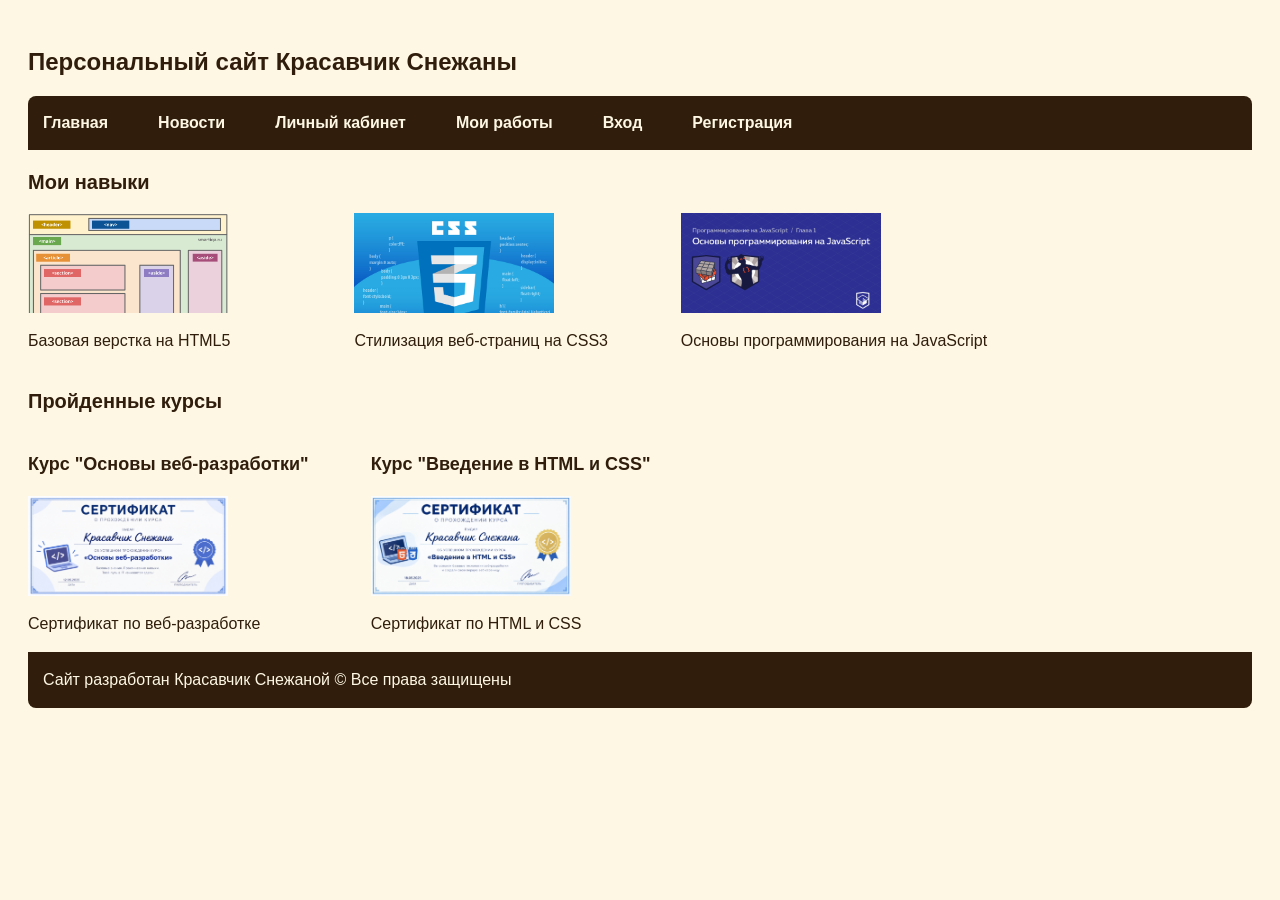
<file: index.html>
<!DOCTYPE html>
<html>
<head>
    <meta charset="UTF-8">
    <title>Красавчик: главная</title>
    <link rel="stylesheet" href="style/style.css">
</head>
<body>
    <header>
        <h1>Персональный сайт Красавчик Снежаны</h1>
            <nav>
                <ul>
                    <li><a href="index.html">Главная</a></li>
                    <li><a href="pages/news.html">Новости</a></li>
                    <li><a href="pages/personal.html">Личный кабинет</a></li>
                    <li><a href="pages/works/work.html">Мои работы</a></li>
                    <li><a href="pages/login.html">Вход</a></li>
                    <li><a href="pages/register.html">Регистрация</a></li>
                </ul>
            </nav>
    </header>
    <main>
        <section>
            <h2>Мои навыки</h2>
            <div class="skills">
                <article>
                    <div class="prew skill1"></div>
                    <p>Базовая верстка на HTML5</p>
                </article>
                <article>
                    <div class="prew skill2"></div>
                    <p>Стилизация веб-страниц на CSS3</p>
                </article>
                <article>
                    <div class="prew skill3"></div>
                    <p>Основы программирования на JavaScript</p>
                </article>
            </div>
        </section>
        <section>
            <h2>Пройденные курсы</h2>
            <div class="courses">
                <article>
                    <h3>Курс "Основы веб-разработки"</h3>
                    <div class="prew course1"></div>
                    <p>Сертификат по веб-разработке</p>
                </article>
                <article>
                    <h3>Курс "Введение в HTML и CSS"</h3>
                    <div class="prew course2"></div>
                    <p>Сертификат по HTML и CSS</p>
                </article>
            </div>
        </section>
    </main>
    <footer>
        <p>Сайт разработан Красавчик Снежаной © Все права защищены</p>
    </footer>
</body>
</html>
</file>
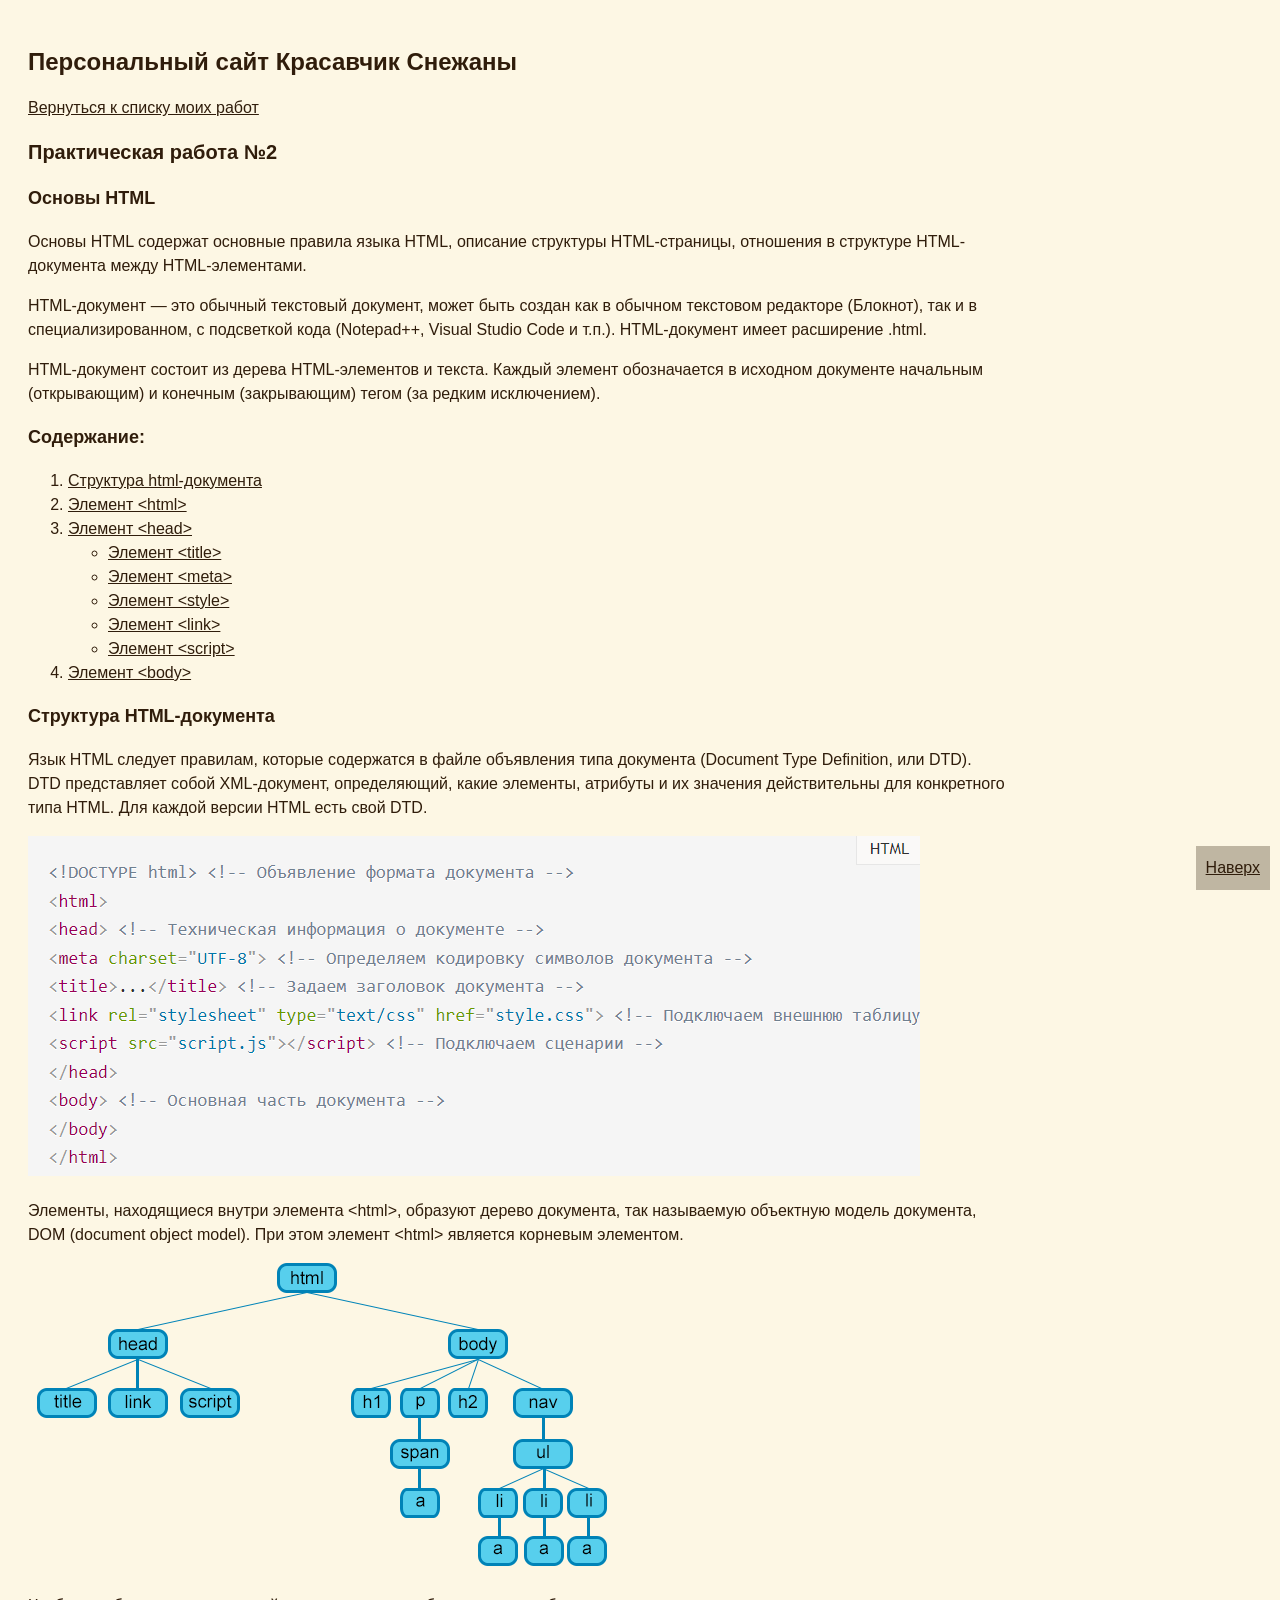
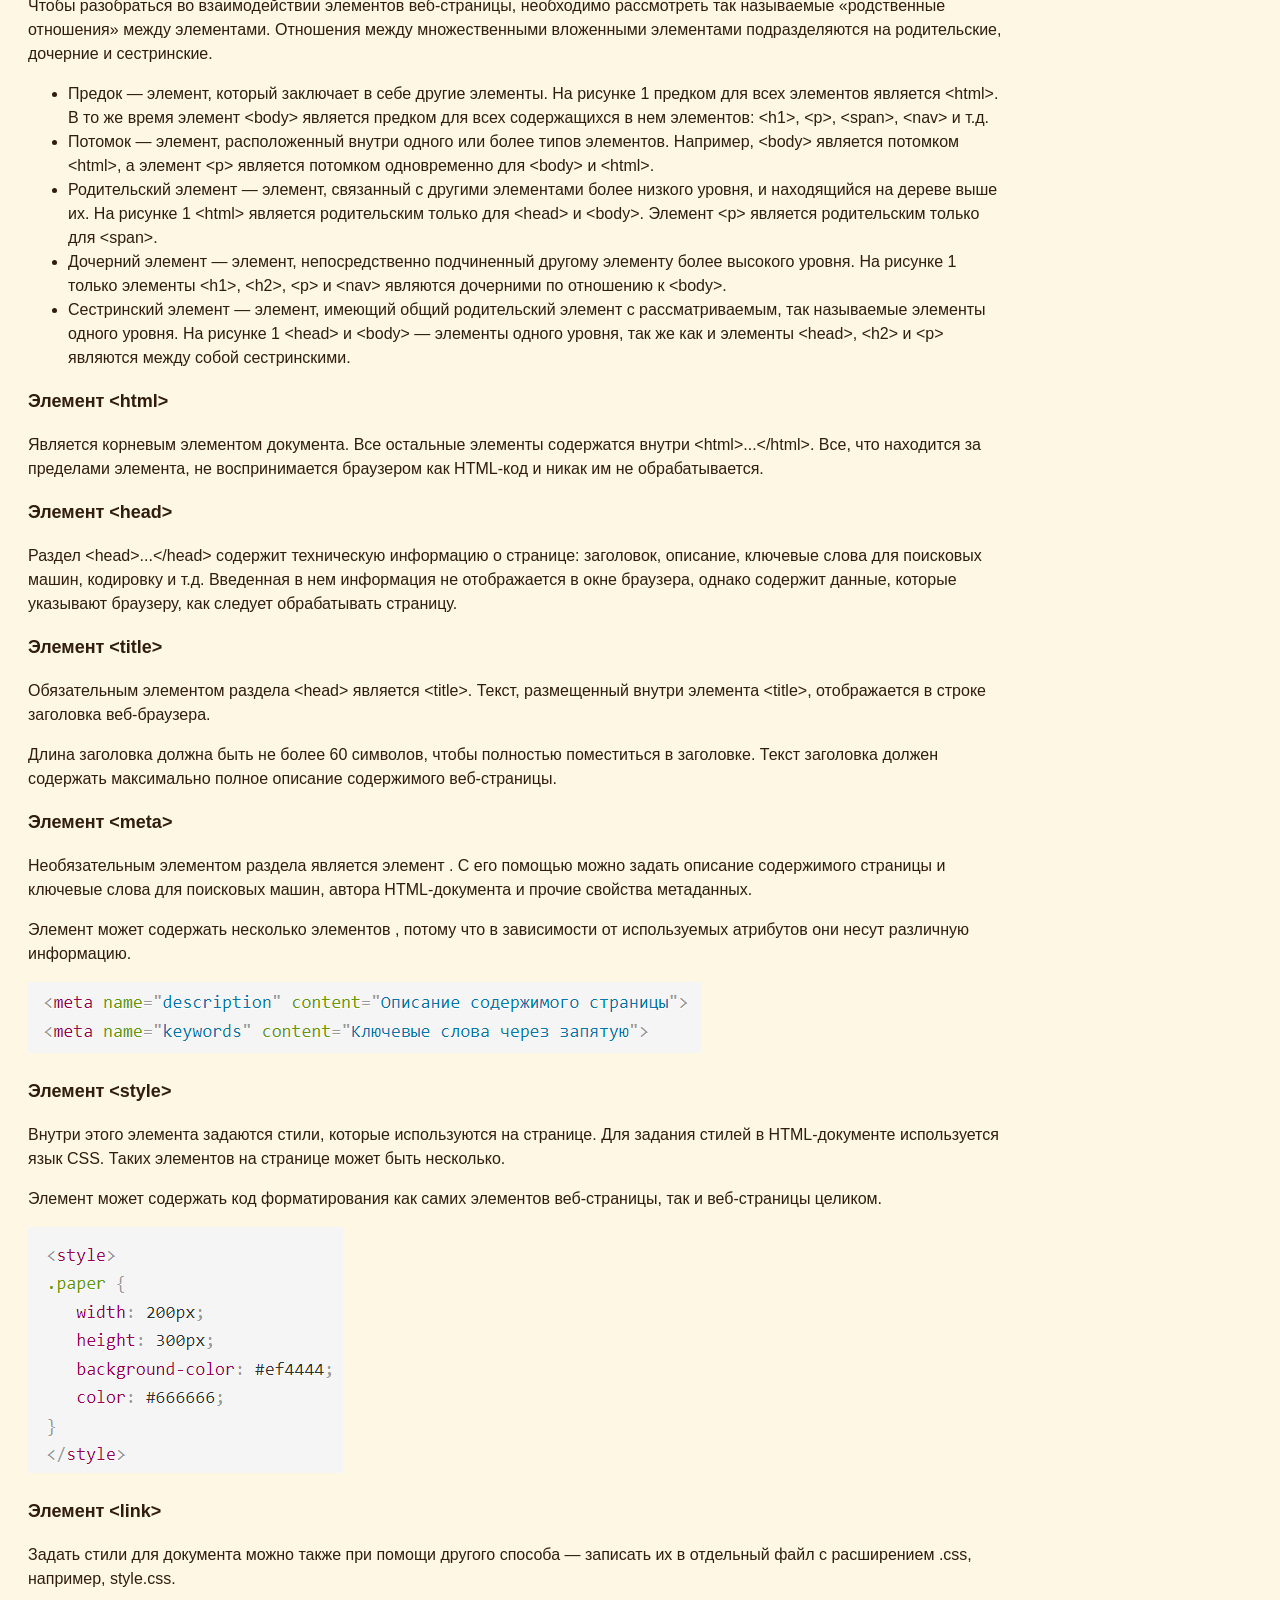
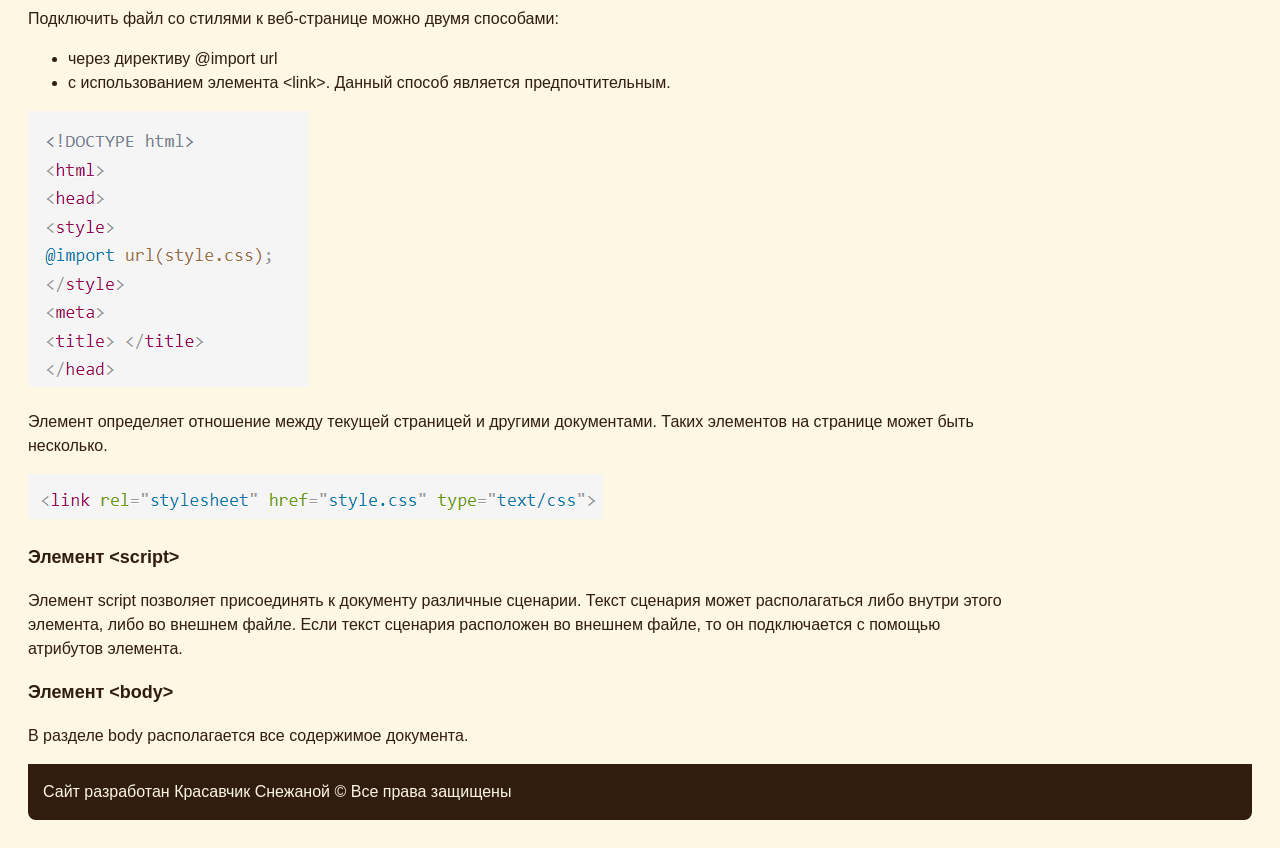
<file: pages/works/pr2/index.html>
<!DOCTYPE html>
<html lang="ru">
<head>
    <meta charset="UTF-8">
    <meta http-equiv="X-UA-Compatible" content="IE=edge">
    <meta name="viewport" content="width=device-width, initial-scale=1.0">
    <title>Красавчик: пр2 вариант 1</title>
    <link rel="stylesheet" href="../../../style/style.css">
</head>
<body>
    <header>
        <h1>Персональный сайт Красавчик Снежаны</h1>
        <a href="../work.html">Вернуться к списку моих работ</a>
    </header>
    <main>
        <h2>Практическая работа №2</h2>
            <article>
                <h3>Основы HTML</h3>
                <p>Основы HTML содержат основные правила языка HTML, описание структуры HTML-страницы, отношения в структуре HTML-документа между HTML-элементами.</p>
                <p>HTML-документ — это обычный текстовый документ, может быть создан как в обычном текстовом редакторе (Блокнот), так и в специализированном, с подсветкой кода (Notepad++, Visual Studio Code и т.п.). HTML-документ имеет расширение .html.</p>
                <p>HTML-документ состоит из дерева HTML-элементов и текста. Каждый элемент обозначается в исходном документе начальным (открывающим) и конечным (закрывающим) тегом (за редким исключением).</p>
            <article>
                <h3>Содержание:</h3>
                    <ol>
                        <li><a href="#sec1">Структура html-документа</a></li>
                        <li><a href="#sec2">Элемент &lt;html&gt;</a></li>
                        <li><a href="#sec3">Элемент &lt;head&gt;</a>
                            <ul>
                                <li><a href="#sec3.1">Элемент &lt;title&gt;</a></li>
                                <li><a href="#sec3.2">Элемент &lt;meta&gt;</a></li>
                                <li><a href="#sec3.3">Элемент &lt;style&gt;</a></li>
                                <li><a href="#sec3.4">Элемент &lt;link&gt;</a></li>
                                <li><a href="#sec3.5">Элемент &lt;script&gt;</a></li>
                            </ul>
                        </li>
                        <li><a href="#sec4">Элемент &lt;body&gt;</a></li>
                    </ol>
            </article>
            <article>
                <h3 id="sec1">Структура HTML-документа</h3>
                <p>Язык HTML следует правилам, которые содержатся в файле объявления типа документа (Document Type Definition, или DTD). DTD представляет собой XML-документ, определяющий, какие элементы, атрибуты и их значения действительны для конкретного типа HTML. Для каждой версии HTML есть свой DTD.</p>
                <img src="img/img1.png">
                <p>Элементы, находящиеся внутри элемента &lt;html&gt;, образуют дерево документа, так называемую объектную модель документа, DOM (document object model). При этом элемент &lt;html&gt; является корневым элементом.</p>
                <img src="img/DOM.png">
                <p>Чтобы разобраться во взаимодействии элементов веб-страницы, необходимо рассмотреть так называемые «родственные отношения» между элементами. Отношения между множественными вложенными элементами подразделяются на родительские, дочерние и сестринские.</p>
                <ul>
                    <li>Предок — элемент, который заключает в себе другие элементы. На рисунке 1 предком для всех элементов является &lt;html&gt;. В то же время элемент &lt;body&gt; является предком для всех содержащихся в нем элементов: &lt;h1&gt;, &lt;p&gt;, &lt;span&gt;, &lt;nav&gt; и т.д.</li>
                    <li>Потомок — элемент, расположенный внутри одного или более типов элементов. Например, &lt;body&gt; является потомком &lt;html&gt;, а элемент &lt;p&gt; является потомком одновременно для &lt;body&gt; и &lt;html&gt;.</li>
                    <li>Родительский элемент — элемент, связанный с другими элементами более низкого уровня, и находящийся на дереве выше их. На рисунке 1 &lt;html&gt; является родительским только для &lt;head&gt; и &lt;body&gt;. Элемент &lt;p&gt; является родительским только для &lt;span&gt;.</li>
                    <li>Дочерний элемент — элемент, непосредственно подчиненный другому элементу более высокого уровня. На рисунке 1 только элементы &lt;h1&gt;, &lt;h2&gt;, &lt;p&gt; и &lt;nav&gt; являются дочерними по отношению к &lt;body&gt;.</li>
                    <li>Сестринский элемент — элемент, имеющий общий родительский элемент с рассматриваемым, так называемые элементы одного уровня. На рисунке 1 &lt;head&gt; и &lt;body&gt; — элементы одного уровня, так же как и элементы &lt;head&gt;, &lt;h2&gt; и &lt;p&gt; являются между собой сестринскими.</li>
                </ul>
            </article>
            <article>
                <h3 id="sec2">Элемент &lt;html&gt;</h3>
                <p>Является корневым элементом документа. Все остальные элементы содержатся внутри &lt;html&gt;...&lt;/html&gt;. Все, что находится за пределами элемента, не воспринимается браузером как HTML-код и никак им не обрабатывается.</p>
            </article>
            <article>
                <h3 id="sec3">Элемент &lt;head&gt;</h3>
                <p>Раздел &lt;head&gt;...&lt;/head&gt; содержит техническую информацию о странице: заголовок, описание, ключевые слова для поисковых машин, кодировку и т.д. Введенная в нем информация не отображается в окне браузера, однако содержит данные, которые указывают браузеру, как следует обрабатывать страницу.</p>
            </article>
            <article>
                <h3 id="sec3.1">Элемент &lt;title&gt;</h3>
                <p>Обязательным элементом раздела &lt;head&gt; является &lt;title&gt;. Текст, размещенный внутри элемента &lt;title&gt;, отображается в строке заголовка веб-браузера.</p>
                <p>Длина заголовка должна быть не более 60 символов, чтобы полностью поместиться в заголовке. Текст заголовка должен содержать максимально полное описание содержимого веб-страницы.</p>
            </article>
            <article>
                <h3 id="sec3.2">Элемент &lt;meta&gt;</h3>
                <p>Необязательным элементом раздела является элемент . С его помощью можно задать описание содержимого страницы и ключевые слова для поисковых машин, автора HTML-документа и прочие свойства метаданных.</p>
                <p>Элемент может содержать несколько элементов , потому что в зависимости от используемых атрибутов они несут различную информацию.</p>
                <img src="img/img2.png">
            </article>
            <article>
                <h3 id="sec3.3">Элемент &lt;style&gt;</h3>
                <p>Внутри этого элемента задаются стили, которые используются на странице. Для задания стилей в HTML-документе используется язык CSS. Таких элементов на странице может быть несколько.</p>
                <p>Элемент может содержать код форматирования как самих элементов веб-страницы, так и веб-страницы целиком.</p>
                <img src="img/img3.png">
            </article>
            <article>
                <h3 id="sec3.4">Элемент &lt;link&gt;</h3>
                <p>Задать стили для документа можно также при помощи другого способа — записать их в отдельный файл с расширением .css, например, style.css.</p>
                <p>Подключить файл со стилями к веб-странице можно двумя способами:</p>
                <ul>
                    <li>через директиву @import url</li>
                    <li>с использованием элемента &lt;link&gt;. Данный способ является предпочтительным.</li>
                </ul>
                <img src="img/img4.png">
                <p>Элемент определяет отношение между текущей страницей и другими документами. Таких элементов на странице может быть несколько.</p>
                <img src="img/img5.png">
            </article>
            <article>
                <h3 id="sec3.5">Элемент &lt;script&gt;</h3>
                <p>Элемент script позволяет присоединять к документу различные сценарии. Текст сценария может располагаться либо внутри этого элемента, либо во внешнем файле. Если текст сценария расположен во внешнем файле, то он подключается с помощью атрибутов элемента.</p>
            </article>
            <article>
                <h3 id="sec4">Элемент &lt;body&gt;</h3>
                <p>В разделе body располагается все содержимое документа.</p>
            </article>
            <div class="top"><a href="#top">Наверх</a></div>
    </main>
    <footer>
        <p>Сайт разработан Красавчик Снежаной © Все права защищены</p>
    </footer>
</body>
</html>
</file>
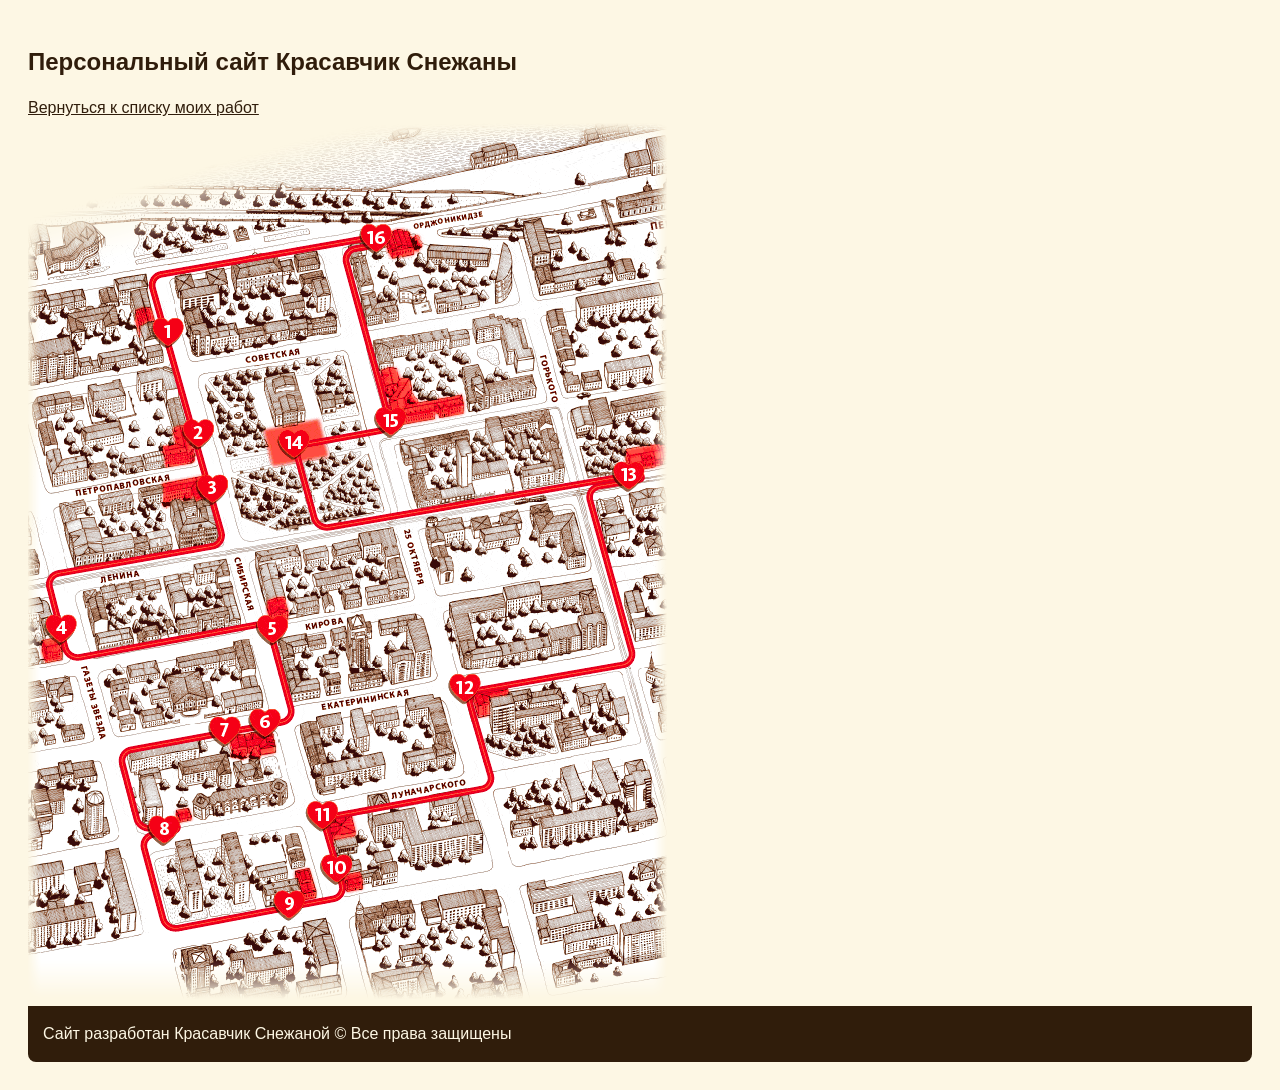
<file: pages/works/pr4/map/index.html>
<!DOCTYPE html>
<html>
<head>
    <meta charset="UTF-8">
    <title>Красавчик: Карта города</title>
    <link rel="stylesheet" href="../../../../style/style.css">
</head>
<body>
    <header>
        <h1>Персональный сайт Красавчик Снежаны</h1>
        <a href="../../../works/work.html">Вернуться к списку моих работ</a>
    </header>
    <img src="img/RedMapa.png" alt="Карта города" width="640" height="879" usemap="#sity-map">
    <map name="sity-map">
        <area shape="rect" coords="115,190,165,235" href="1.html" alt="Сердечко 1">
    </map>
    <footer>
        <p>Сайт разработан Красавчик Снежаной © Все права защищены</p>
    </footer>
</body>
</html>
</file>
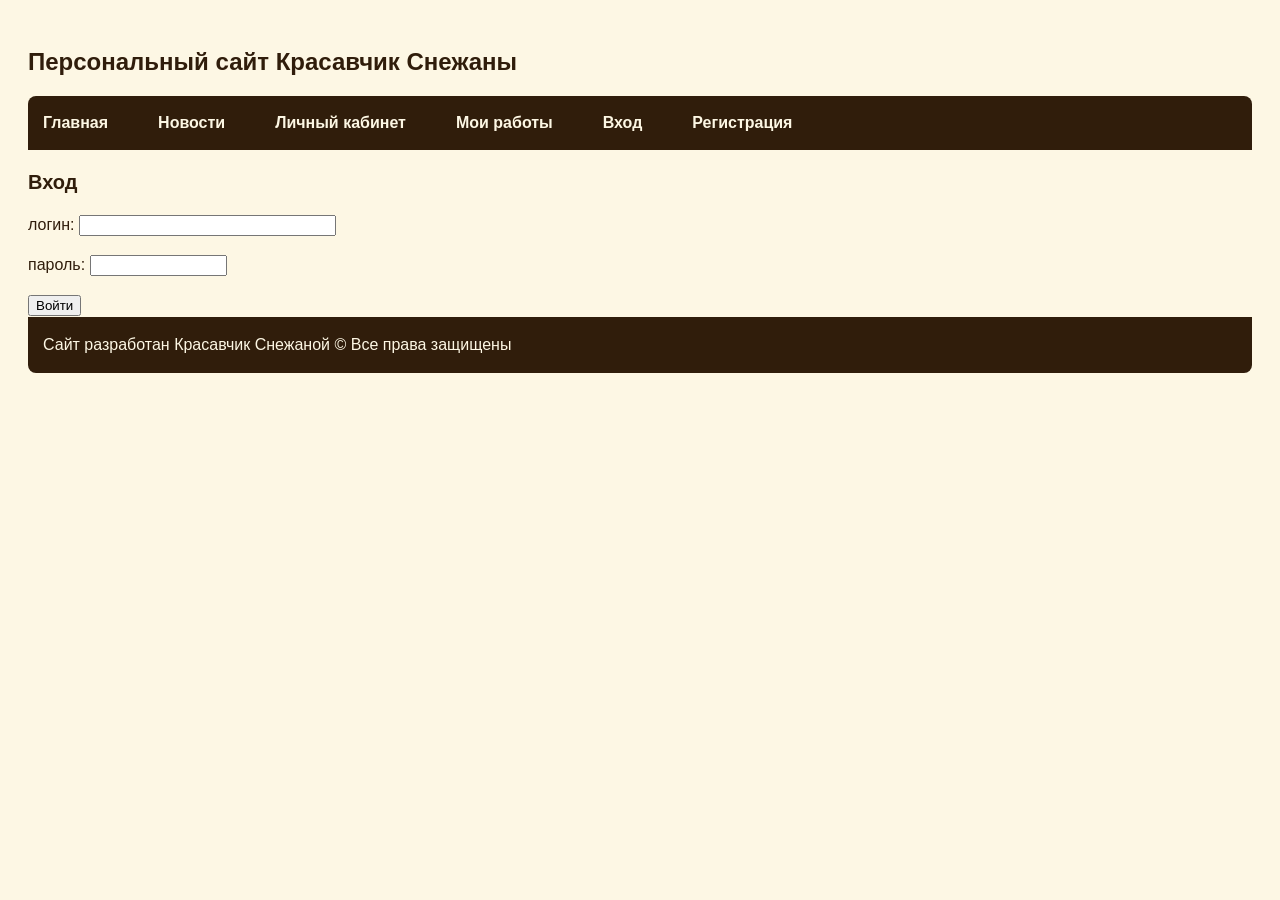
<file: pages/login.html>
<!DOCTYPE html>
<html>
<head>
    <meta charset="UTF-8">
    <title>Красавчик: Вход</title>
    <link rel="stylesheet" href="../style/style.css">
</head>
<body>
    <header>
        <h1>Персональный сайт Красавчик Снежаны</h1>
        <nav>
            <ul>
                <li><a href="../index.html">Главная</a></li>
                <li><a href="news.html">Новости</a></li>
                <li><a href="personal.html">Личный кабинет</a></li>
                <li><a href="works/work.html">Мои работы</a></li>
                <li><a href="login.html">Вход</a></li>
                <li><a href="register.html">Регистрация</a></li>
            </ul>
        </nav>
    </header>
    <h2>Вход</h2>
    <form>
        <p> логин: <input name="email" size="30"></p>
        <p> пароль:
        <input type="password" name="password" size="15" maxlength="10">
        </p>
        <button type="submit"> Войти </button>
    </form>
    <footer>
        <p>Сайт разработан Красавчик Снежаной © Все права защищены</p>
    </footer>
</body>
</html>
</file>
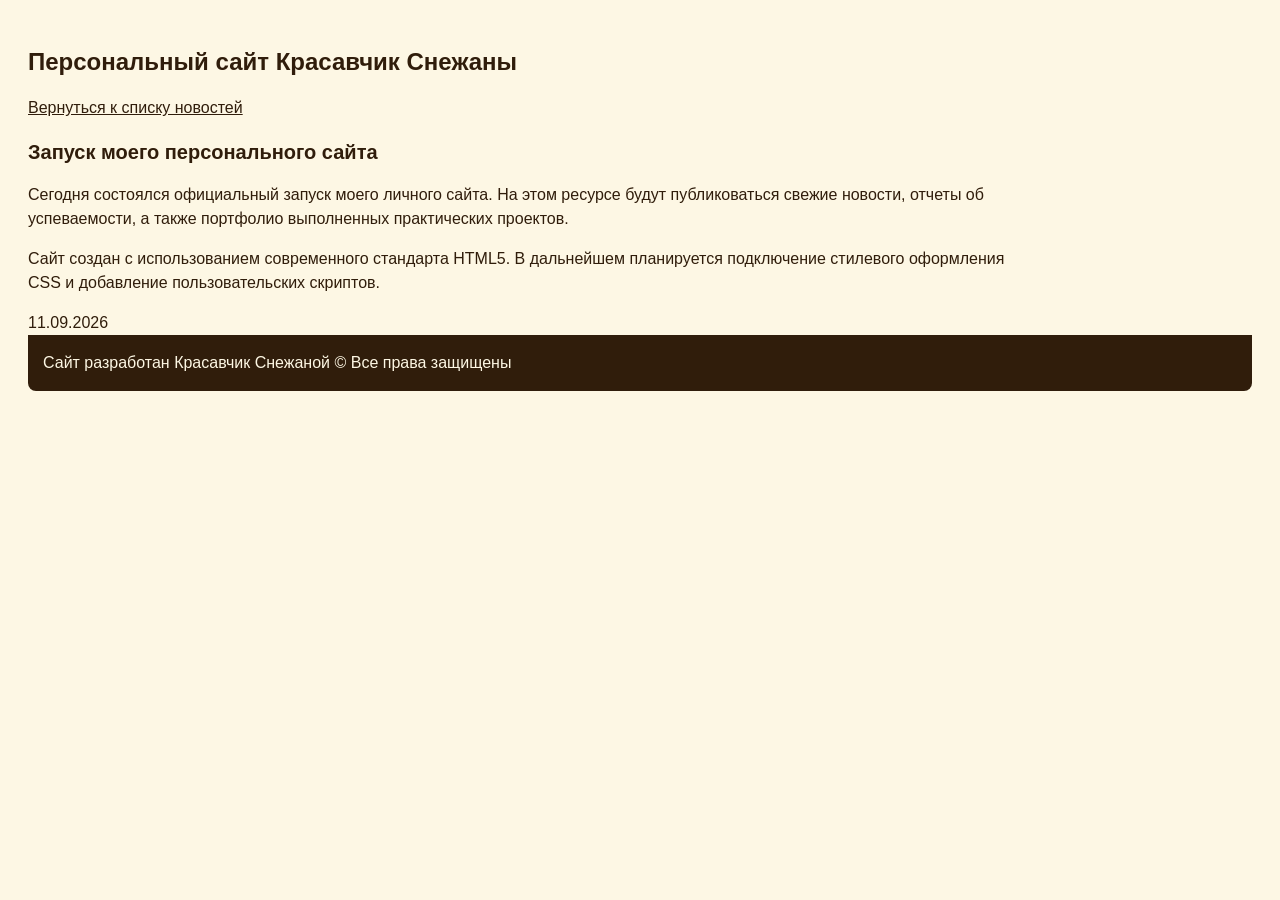
<file: pages/new1.html>
<!DOCTYPE html>
<html>
<head>
    <meta charset="UTF-8">
    <title>Красавчик: новость</title>
    <link rel="stylesheet" href="../style/style.css">
</head>
<body>
    <header>
        <h1>Персональный сайт Красавчик Снежаны</h1>
        <a href="news.html">Вернуться к списку новостей</a>
    </header>
    <main>
        <h2>Запуск моего персонального сайта</h2>
        <p>Сегодня состоялся официальный запуск моего личного сайта. На этом ресурсе будут публиковаться свежие новости, отчеты об успеваемости, а также портфолио выполненных практических проектов.</p>
        <p>Сайт создан с использованием современного стандарта HTML5. В дальнейшем планируется подключение стилевого оформления CSS и добавление пользовательских скриптов.</p>
        <span>11.09.2026</time></span>
    </main>
    <footer>
    <p>Сайт разработан Красавчик Снежаной © Все права защищены</p>
    </footer>
</body>
</html>
</file>
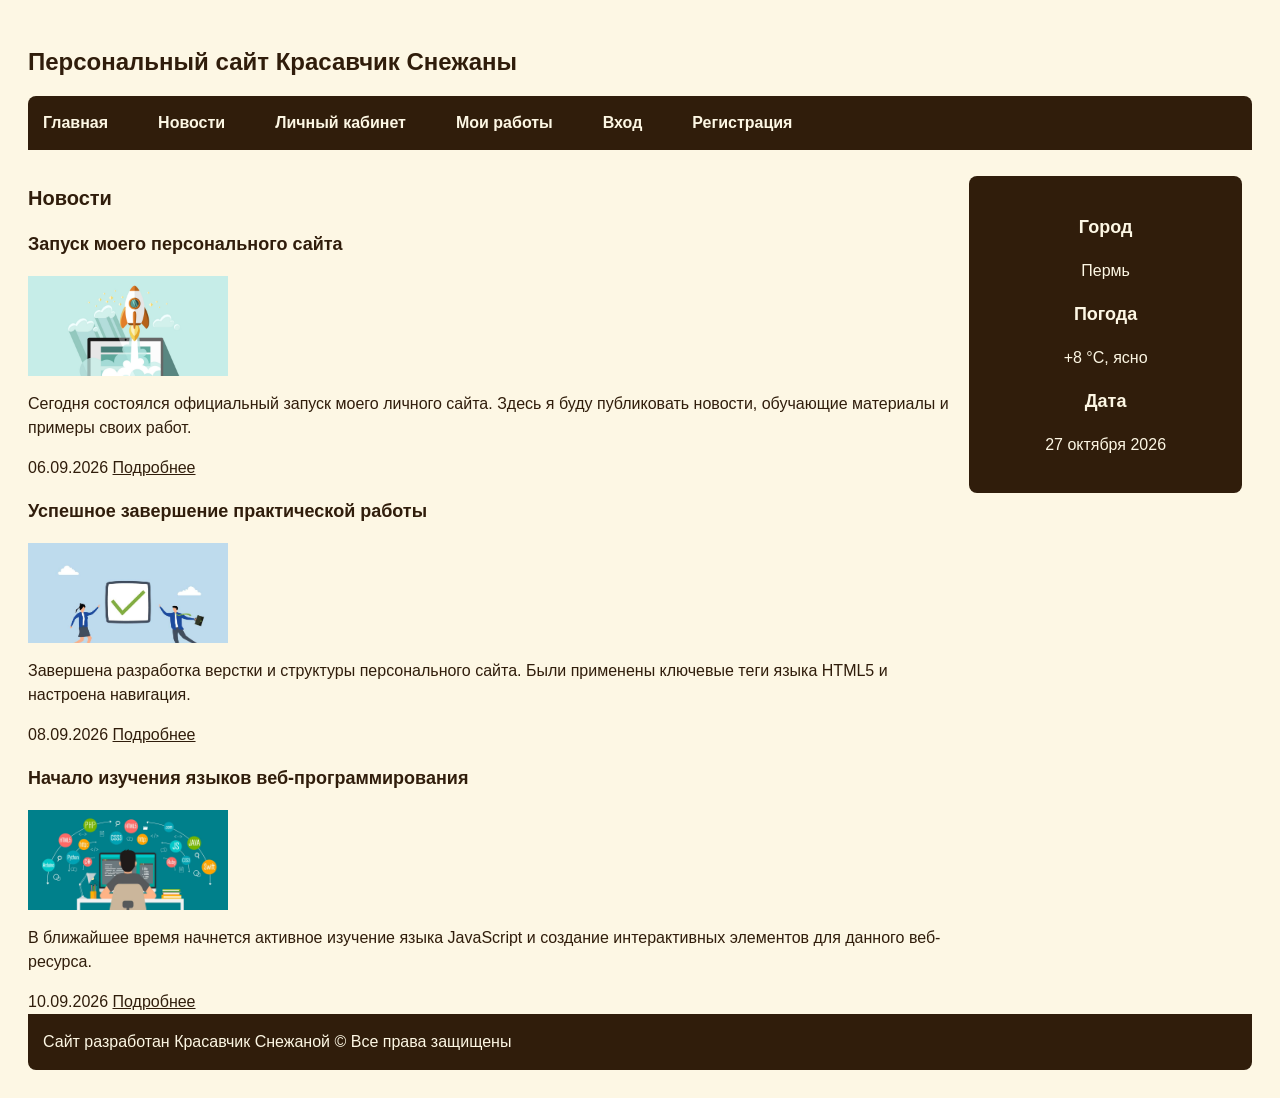
<file: pages/news.html>
<!DOCTYPE html>
<html>
<head>
    <meta charset="UTF-8">
    <title>Красавчик: новости</title>
    <link rel="stylesheet" href="../style/style.css">
</head>
<body>
    <header>
        <h1>Персональный сайт Красавчик Снежаны</h1>
        <nav>
            <ul>
                <li><a href="../index.html">Главная</a></li>
                <li><a href="news.html">Новости</a></li>
                <li><a href="personal.html">Личный кабинет</a></li>
                <li><a href="works/work.html">Мои работы</a></li>
                <li><a href="login.html">Вход</a></li>
                <li><a href="register.html">Регистрация</a></li>
            </ul>
        </nav>
    </header>
    <div class="content">
        <main>
            <h2>Новости</h2>
                <article>
                    <h3>Запуск моего персонального сайта</h3>
                    <div class="prew new1"></div>
                    <p>Сегодня состоялся официальный запуск моего личного сайта. Здесь я буду публиковать новости, обучающие материалы и примеры своих работ.</p>
                    <span>06.09.2026</span>
                    <a href="new1.html">Подробнее</a>
                </article>
                <article>
                    <h3>Успешное завершение практической работы</h3>
                    <div class="prew new2"></div>
                    <p>Завершена разработка верстки и структуры персонального сайта. Были применены ключевые теги языка HTML5 и настроена навигация.</p>
                    <span>08.09.2026</span>
                    <a href="">Подробнее</a>
                </article>
                <article>
                    <h3>Начало изучения языков веб-программирования</h3>
                    <div class="prew new3"></div>
                    <p>В ближайшее время начнется активное изучение языка JavaScript и создание интерактивных элементов для данного веб-ресурса.</p>
                    <span>10.09.2026</span>
                    <a href="">Подробнее</a>
                </article>
        </main>
        <aside>
            <h3>Город</h3>
            <p>Пермь</p>
            <h3>Погода</h3>
            <p>+8 °C, ясно</p>
            <h3>Дата</h3>
            <p>27 октября 2026</p>
        </aside>
    </div>
    <footer>
    <p>Сайт разработан Красавчик Снежаной © Все права защищены</p>
    </footer>
</body>
</html>
</file>
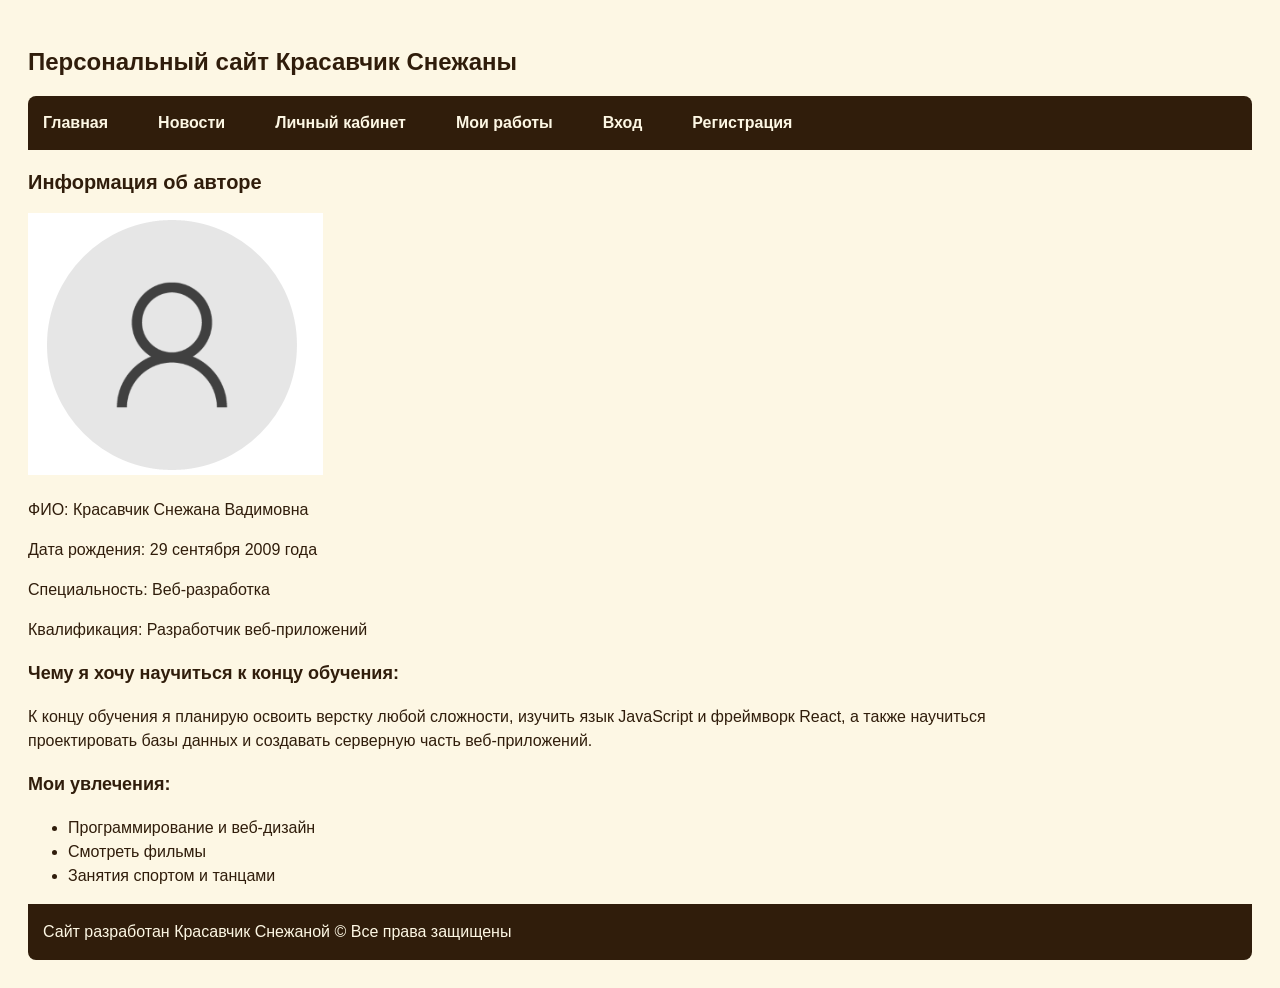
<file: pages/personal.html>
<!DOCTYPE html>
<html>
<head>
    <meta charset="UTF-8">
    <title>Красавчик: обо мне</title>
    <link rel="stylesheet" href="../style/style.css">
</head>
<body>
    <header>
        <h1>Персональный сайт Красавчик Снежаны</h1>
        <nav>
            <ul>
                <li><a href="../index.html">Главная</a></li>
                <li><a href="news.html">Новости</a></li>
                <li><a href="personal.html">Личный кабинет</a></li>
                <li><a href="works/work.html">Мои работы</a></li>
                <li><a href="login.html">Вход</a></li>
                <li><a href="register.html">Регистрация</a></li>
            </ul>
        </nav>
    </header>
    <main>
        <h2>Информация об авторе</h2>
        <img src="../img/plug.png">
        <p>ФИО: Красавчик Снежана Вадимовна</p>
        <p>Дата рождения: 29 сентября 2009 года</p>
        <p>Специальность: Веб-разработка</p>
        <p>Квалификация: Разработчик веб-приложений</p>
        <h3>Чему я хочу научиться к концу обучения:</h3>
        <p>К концу обучения я планирую освоить верстку любой сложности, изучить язык JavaScript и фреймворк React, а также научиться проектировать базы данных и создавать серверную часть веб-приложений.</p>

        <h3>Мои увлечения:</h3>
            <ul>
                <li>Программирование и веб-дизайн</li>
                <li>Смотреть фильмы</li>
                <li>Занятия спортом и танцами</li>
            </ul>
    </main>
    <footer>
        <p>Сайт разработан Красавчик Снежаной © Все права защищены</p>
    </footer>
</body>
</html>
</file>
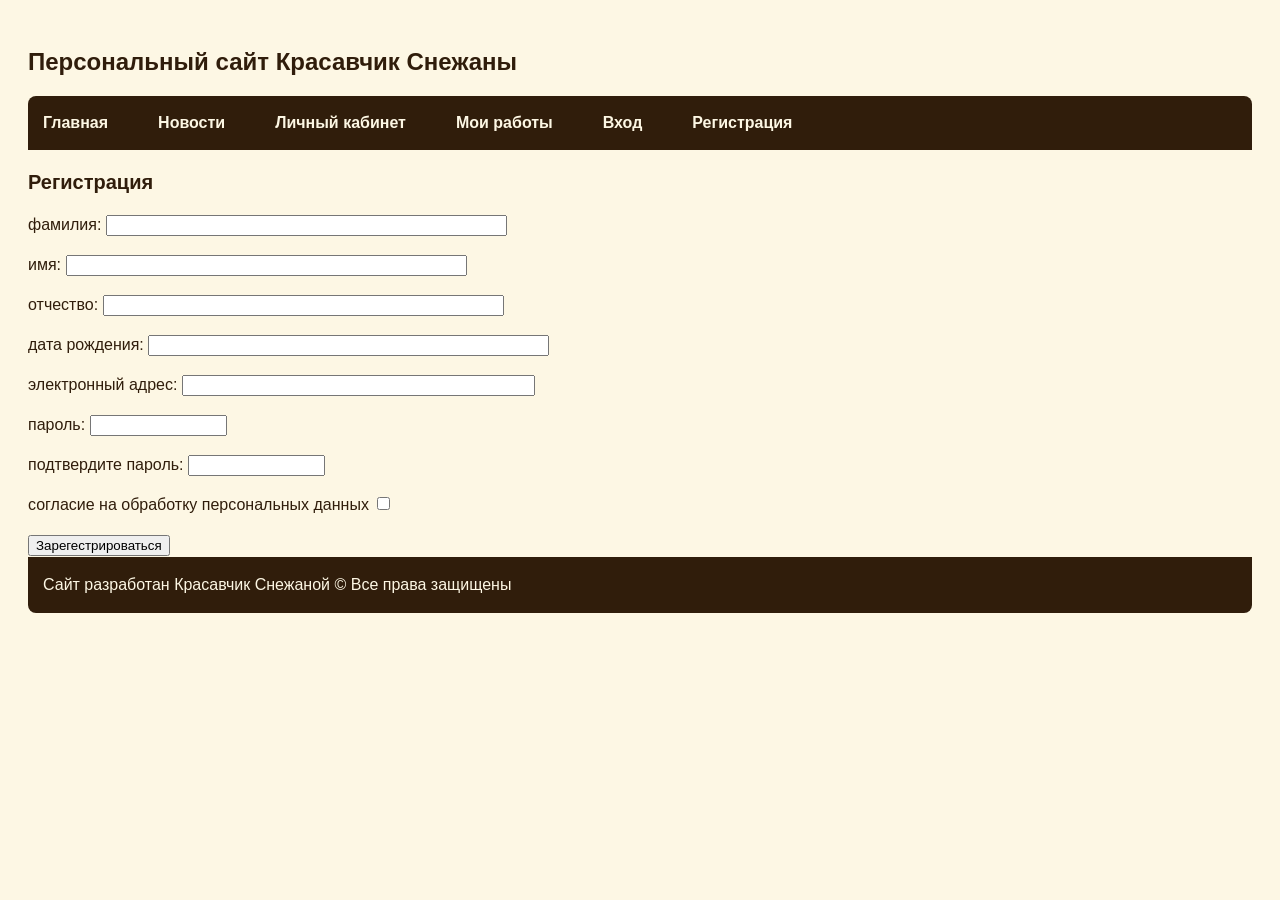
<file: pages/register.html>
<!DOCTYPE html>
<html>
<head>
    <meta charset="UTF-8">
    <title>Красавчик: Регистрация</title>
    <link rel="stylesheet" href="../style/style.css">
</head>
<body>
    <header>
        <h1>Персональный сайт Красавчик Снежаны</h1>
        <nav>
            <ul>
                <li><a href="../index.html">Главная</a></li>
                <li><a href="news.html">Новости</a></li>
                <li><a href="personal.html">Личный кабинет</a></li>
                <li><a href="works/work.html">Мои работы</a></li>
                <li><a href="login.html">Вход</a></li>
                <li><a href="register.html">Регистрация</a></li>
            </ul>
        </nav>
    </header>
    <h2>Регистрация</h2>
    <form>
        <p> фамилия: <input name="name" size="48"></p>
        <p> имя: <input name="name" size="48"></p>
        <p> отчество: <input name="name" size="48"></p>
        <p> дата рождения: <input name="form-data" size="48"></p>
        <p> электронный адрес: <input name="email" size="42"></p>
        <p> пароль:
        <input type="password" name="password" size="15" maxlength="10">
        </p>
        <p> подтвердите пароль:
        <input type="password" name="confirm-password" size="15" maxlength="10">
        </p>
        <p>
        <label> согласие на обработку персональных данных <input id="approval" type="checkbox"></label>
        </p>
        <button type="submit"> Зарегестрироваться </button>
    </form>
    <footer>
        <p>Сайт разработан Красавчик Снежаной © Все права защищены</p>
    </footer>
</body>
</html>
</file>
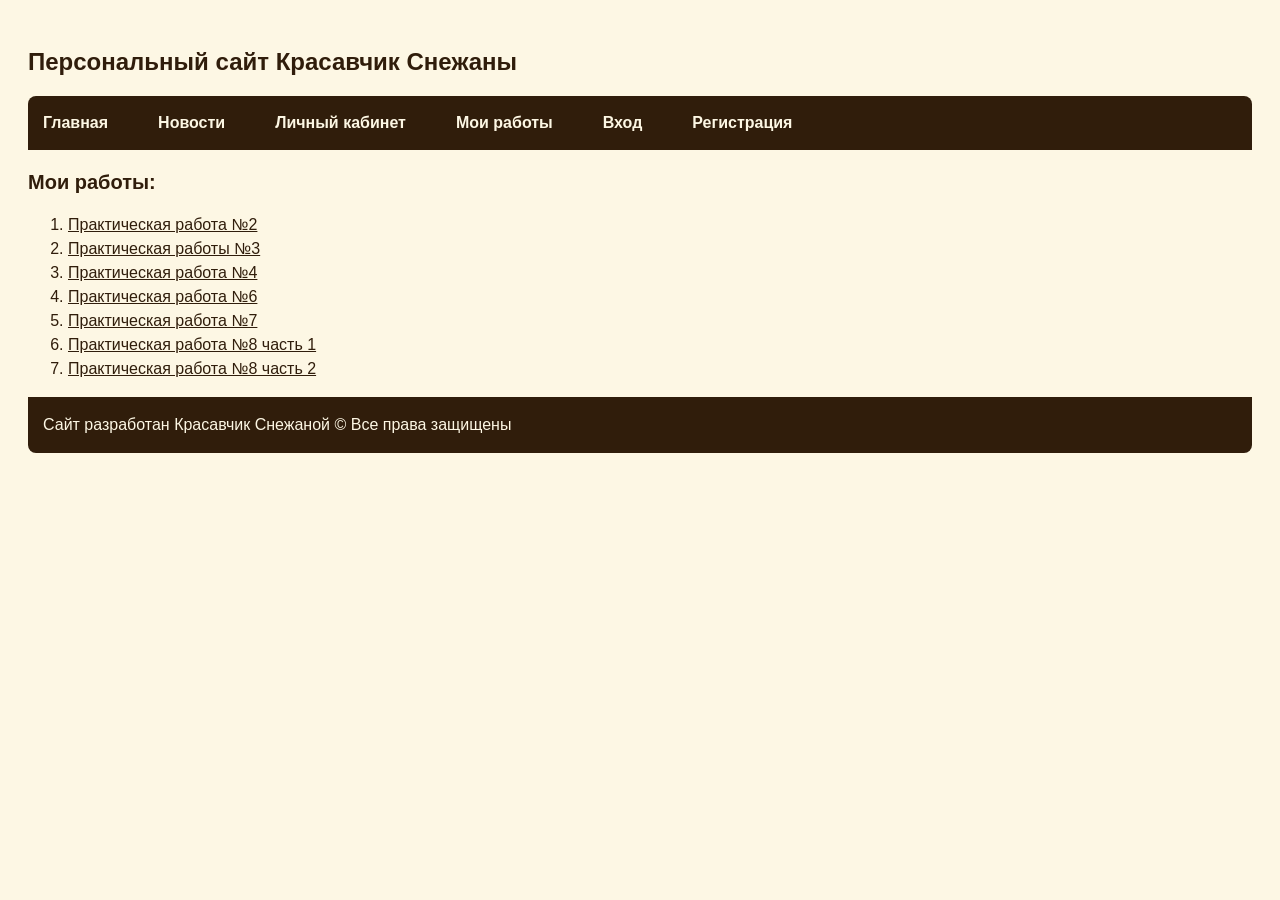
<file: pages/works/work.html>
<!DOCTYPE html>
<html lang="ru">
<head>
    <meta charset="UTF-8">
    <meta http-equiv="X-UA-Compatible" content="IE=edge">
    <meta name="viewport" content="width=device-width, initial-scale=1.0">
    <title>Красавчик: Мои работы</title>
    <link rel="stylesheet" href="../../style/style.css">
</head>
<body>
    <header>
        <h1>Персональный сайт Красавчик Снежаны</h1>
        <nav>
            <ul>
                <li><a href="../../index.html">Главная</a></li>
                <li><a href="../news.html">Новости</a></li>
                <li><a href="../personal.html">Личный кабинет</a></li>
                <li><a href="work.html">Мои работы</a></li>
                <li><a href="../login.html">Вход</a></li>
                <li><a href="../register.html">Регистрация</a></li>
            </ul>
        </nav>
    </header>
    <main>
        <h2>Мои работы:</h2>
        <ol>
            <li><a href="pr2/index.html">Практическая работа №2</a></li>
            <li><a href="pr3/pr3.html">Практическая работы №3</a></li>
            <li><a href="pr4/map/index.html">Практическая работа №4</a></li>
            <li><a href="pr6/pr6.html">Практическая работа №6</a></li>
            <li><a href="pr7/pr7.html">Практическая работа №7</a></li>
            <li><a href="pr8/part1/1pr8.html">Практическая работа №8 часть 1</a></li>
            <li><a href="pr8/part2/2pr8.html">Практическая работа №8 часть 2</a></li>
        </ol>
    </main>
    <footer>
    <p>Сайт разработан Красавчик Снежаной © Все права защищены</p>
    </footer>
</body>
</html>
</file>
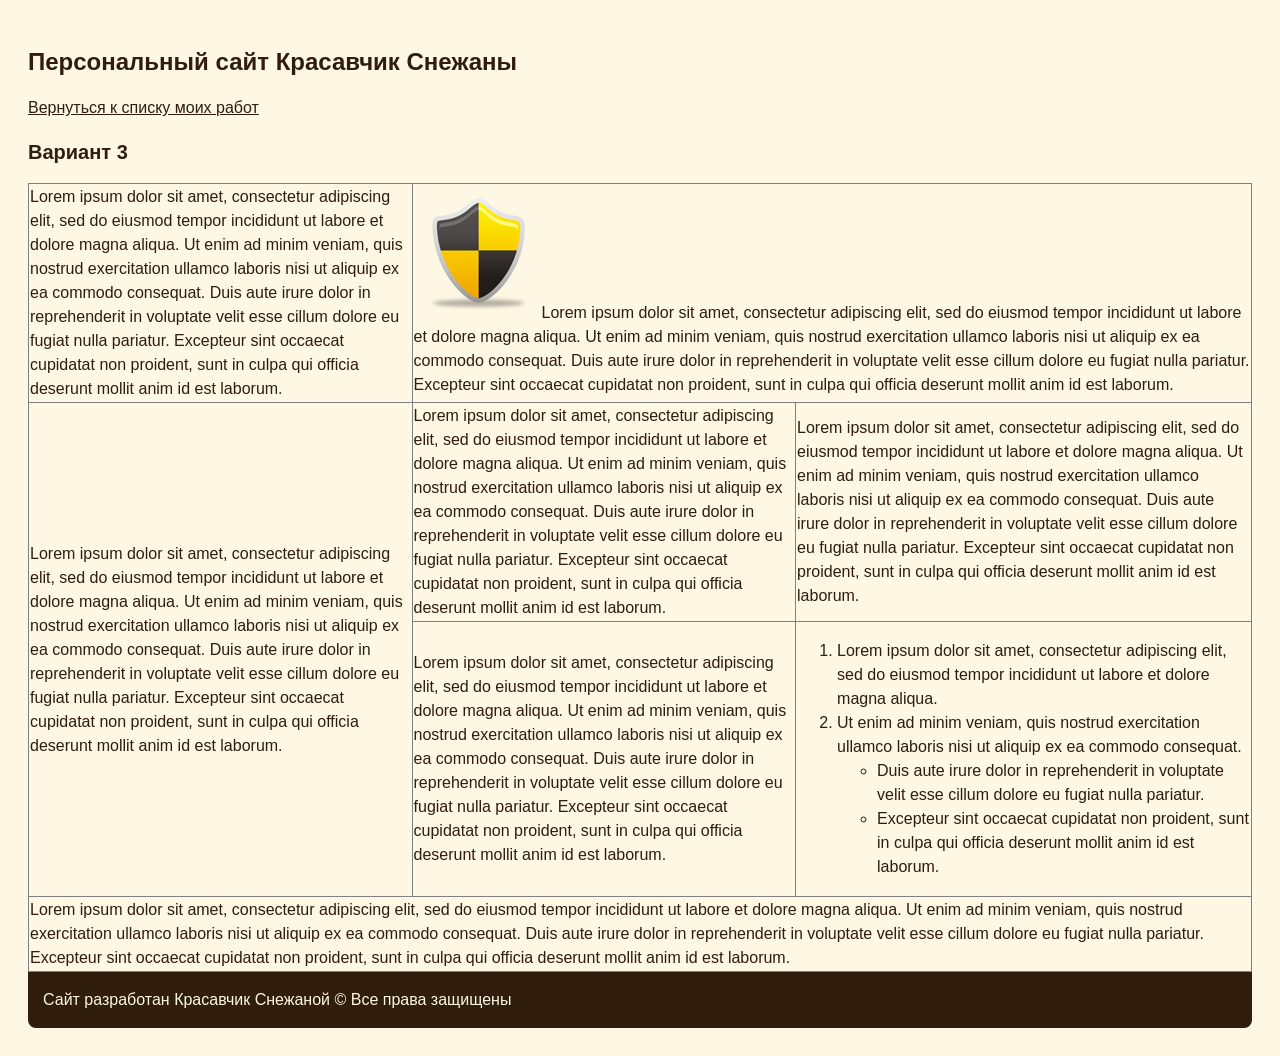
<file: pages/works/pr3/pr3.html>
<!DOCTYPE html>
<html lang="ru">
<head>
    <meta charset="UTF-8">
    <title>Красавчик: пр3 вариант 3</title>
    <link rel="stylesheet" href="../../../style/style.css">
</head>
<body>
    <header>
        <h1>Персональный сайт Красавчик Снежаны</h1>
        <a href="../../works/work.html">Вернуться к списку моих работ</a>
    </header>
    <h2>Вариант 3</h2>
    <table border="1">
        <tr>
            <td>Lorem ipsum dolor sit amet, consectetur adipiscing elit, sed do eiusmod tempor incididunt ut labore et dolore magna aliqua. Ut enim ad minim veniam, quis nostrud exercitation ullamco laboris nisi ut aliquip ex ea commodo consequat. Duis aute irure dolor in reprehenderit in voluptate velit esse cillum dolore eu fugiat nulla pariatur. Excepteur sint occaecat cupidatat non proident, sunt in culpa qui officia deserunt mollit anim id est laborum.</td>
            <td colspan="2"><img src="img/security.png">Lorem ipsum dolor sit amet, consectetur adipiscing elit, sed do eiusmod tempor incididunt ut labore et dolore magna aliqua. Ut enim ad minim veniam, quis nostrud exercitation ullamco laboris nisi ut aliquip ex ea commodo consequat. Duis aute irure dolor in reprehenderit in voluptate velit esse cillum dolore eu fugiat nulla pariatur. Excepteur sint occaecat cupidatat non proident, sunt in culpa qui officia deserunt mollit anim id est laborum.</td>
        </tr>
        <tr>
            <td rowspan="2">Lorem ipsum dolor sit amet, consectetur adipiscing elit, sed do eiusmod tempor incididunt ut labore et dolore magna aliqua. Ut enim ad minim veniam, quis nostrud exercitation ullamco laboris nisi ut aliquip ex ea commodo consequat. Duis aute irure dolor in reprehenderit in voluptate velit esse cillum dolore eu fugiat nulla pariatur. Excepteur sint occaecat cupidatat non proident, sunt in culpa qui officia deserunt mollit anim id est laborum.</td>
            <td>Lorem ipsum dolor sit amet, consectetur adipiscing elit, sed do eiusmod tempor incididunt ut labore et dolore magna aliqua. Ut enim ad minim veniam, quis nostrud exercitation ullamco laboris nisi ut aliquip ex ea commodo consequat. Duis aute irure dolor in reprehenderit in voluptate velit esse cillum dolore eu fugiat nulla pariatur. Excepteur sint occaecat cupidatat non proident, sunt in culpa qui officia deserunt mollit anim id est laborum.</td>
            <td>Lorem ipsum dolor sit amet, consectetur adipiscing elit, sed do eiusmod tempor incididunt ut labore et dolore magna aliqua. Ut enim ad minim veniam, quis nostrud exercitation ullamco laboris nisi ut aliquip ex ea commodo consequat. Duis aute irure dolor in reprehenderit in voluptate velit esse cillum dolore eu fugiat nulla pariatur. Excepteur sint occaecat cupidatat non proident, sunt in culpa qui officia deserunt mollit anim id est laborum.</td>
        </tr>
        <tr>
            <td>Lorem ipsum dolor sit amet, consectetur adipiscing elit, sed do eiusmod tempor incididunt ut labore et dolore magna aliqua. Ut enim ad minim veniam, quis nostrud exercitation ullamco laboris nisi ut aliquip ex ea commodo consequat. Duis aute irure dolor in reprehenderit in voluptate velit esse cillum dolore eu fugiat nulla pariatur. Excepteur sint occaecat cupidatat non proident, sunt in culpa qui officia deserunt mollit anim id est laborum.</td>
            <td>
                <ol>
                    <li>Lorem ipsum dolor sit amet, consectetur adipiscing elit, sed do eiusmod tempor incididunt ut labore et dolore magna aliqua.</li>
                    <li>Ut enim ad minim veniam, quis nostrud exercitation ullamco laboris nisi ut aliquip ex ea commodo consequat.
                        <ul>
                            <li>Duis aute irure dolor in reprehenderit in voluptate velit esse cillum dolore eu fugiat nulla pariatur.</li>
                            <li>Excepteur sint occaecat cupidatat non proident, sunt in culpa qui officia deserunt mollit anim id est laborum.</li>
                        </ul>
                    </li>
                </ol>
            </td>
        </tr>
        <tr>
            <td colspan="3">Lorem ipsum dolor sit amet, consectetur adipiscing elit, sed do eiusmod tempor incididunt ut labore et dolore magna aliqua. Ut enim ad minim veniam, quis nostrud exercitation ullamco laboris nisi ut aliquip ex ea commodo consequat. Duis aute irure dolor in reprehenderit in voluptate velit esse cillum dolore eu fugiat nulla pariatur. Excepteur sint occaecat cupidatat non proident, sunt in culpa qui officia deserunt mollit anim id est laborum.</td>
        </tr>
    </table>
    <footer>
        <p>Сайт разработан Красавчик Снежаной © Все права защищены</p>
    </footer>
</body>
</html>
</file>
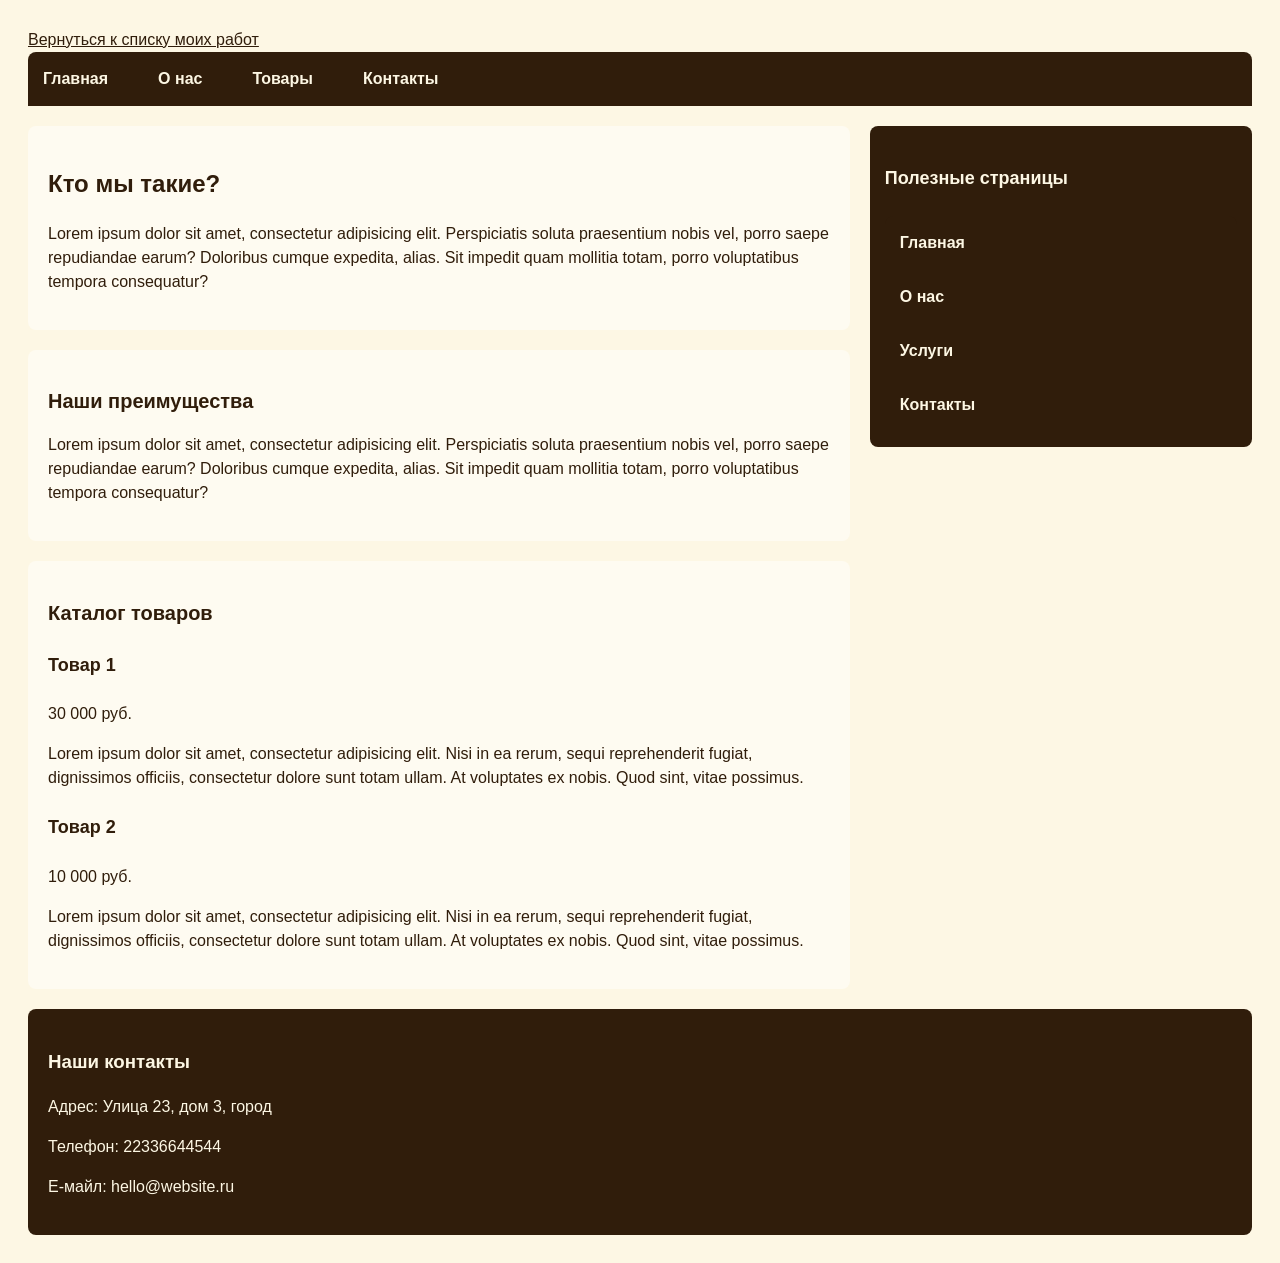
<file: pages/works/pr6/pr6.html>
<!DOCTYPE html>
<html>
<head>
    <meta charset="UTF-8">
    <title>Вариант 3</title>
    <link rel="stylesheet" href="style6.css">
</head>
<body>
<header>
    <a href="../../works/work.html">Вернуться к списку моих работ</a>
    <nav>
        <a href="#">Главная</a>
        <a href="#">О нас</a>
        <a href="#">Товары</a>
        <a href="#">Контакты</a>
    </nav>
</header>
<div class="content">
    <main>
        <section>
            <h1>Кто мы такие?</h1>
            <p>Lorem ipsum dolor sit amet, consectetur adipisicing elit. Perspiciatis soluta praesentium nobis vel, porro saepe repudiandae earum? Doloribus cumque expedita, alias. Sit impedit quam mollitia totam, porro voluptatibus tempora consequatur?</p>
        </section>
        <section>
            <h2>Наши преимущества</h2>
            <p>Lorem ipsum dolor sit amet, consectetur adipisicing elit. Perspiciatis soluta praesentium nobis vel, porro saepe repudiandae earum? Doloribus cumque expedita, alias. Sit impedit quam mollitia totam, porro voluptatibus tempora consequatur?</p>
        </section>
        <section>
            <h2>Каталог товаров</h2>
            <article>
                <h4>Товар 1</h4>
                <span>30 000 руб.</span>
                <p class="article-text">Lorem ipsum dolor sit amet, consectetur adipisicing elit. Nisi in ea rerum, sequi reprehenderit fugiat, dignissimos officiis, consectetur dolore sunt totam ullam. At voluptates ex nobis. Quod sint, vitae possimus.</p>
            </article>

            <article>
                <h4>Товар 2</h4>
                <span>10 000 руб.</span>
                <p class="article-text">Lorem ipsum dolor sit amet, consectetur adipisicing elit. Nisi in ea rerum, sequi reprehenderit fugiat, dignissimos officiis, consectetur dolore sunt totam ullam. At voluptates ex nobis. Quod sint, vitae possimus.</p>
            </article>
        </section>
    </main>
    <aside>
        <h4>Полезные страницы</h4>
        <nav>
            <a href="#">Главная</a>
            <a href="#">О нас</a>
            <a href="#">Услуги</a>
            <a href="#">Контакты</a>
        </nav>
    </aside>
</div>
<footer>
    <h3>Наши контакты</h3>
    <p>Адрес: Улица 23, дом 3, город</p>
    <p>Телефон: 22336644544</p>
    <p>Е-майл: hello@website.ru</p>
</footer>
</body>
</html>
</file>
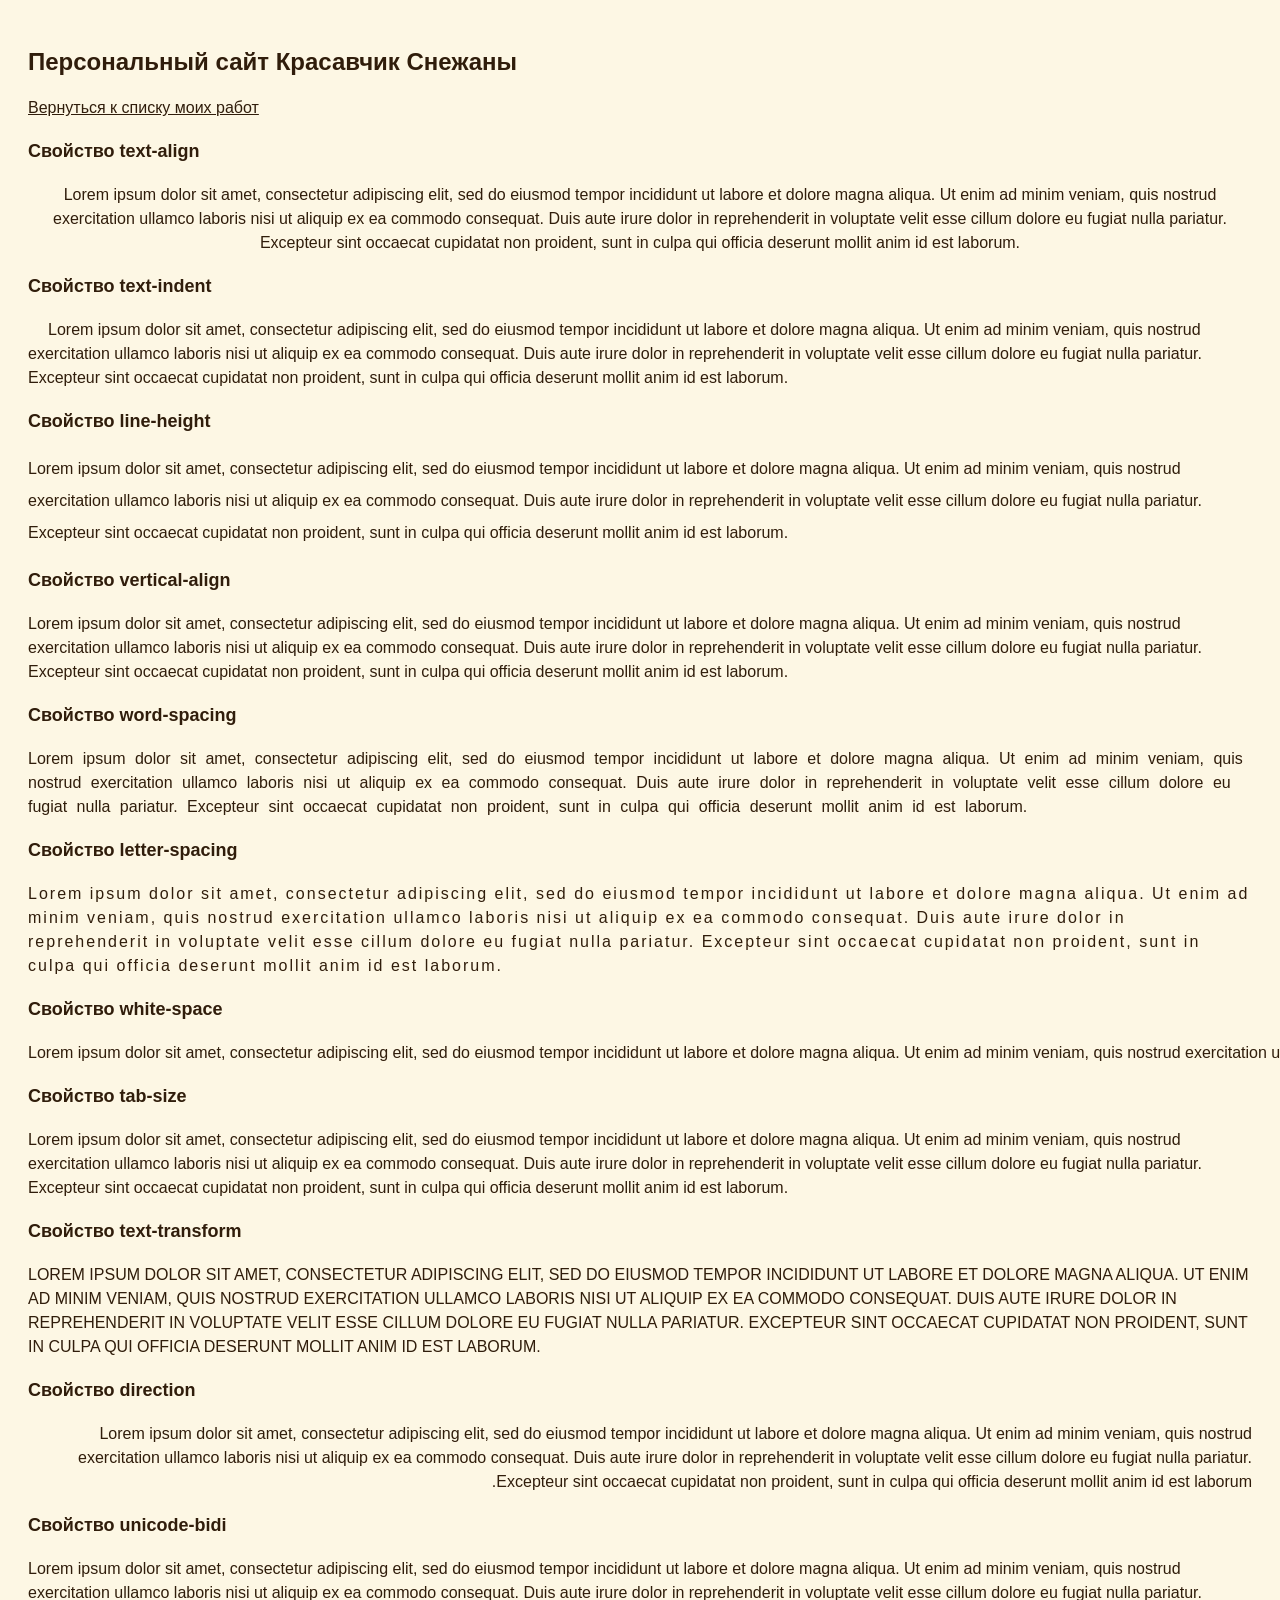
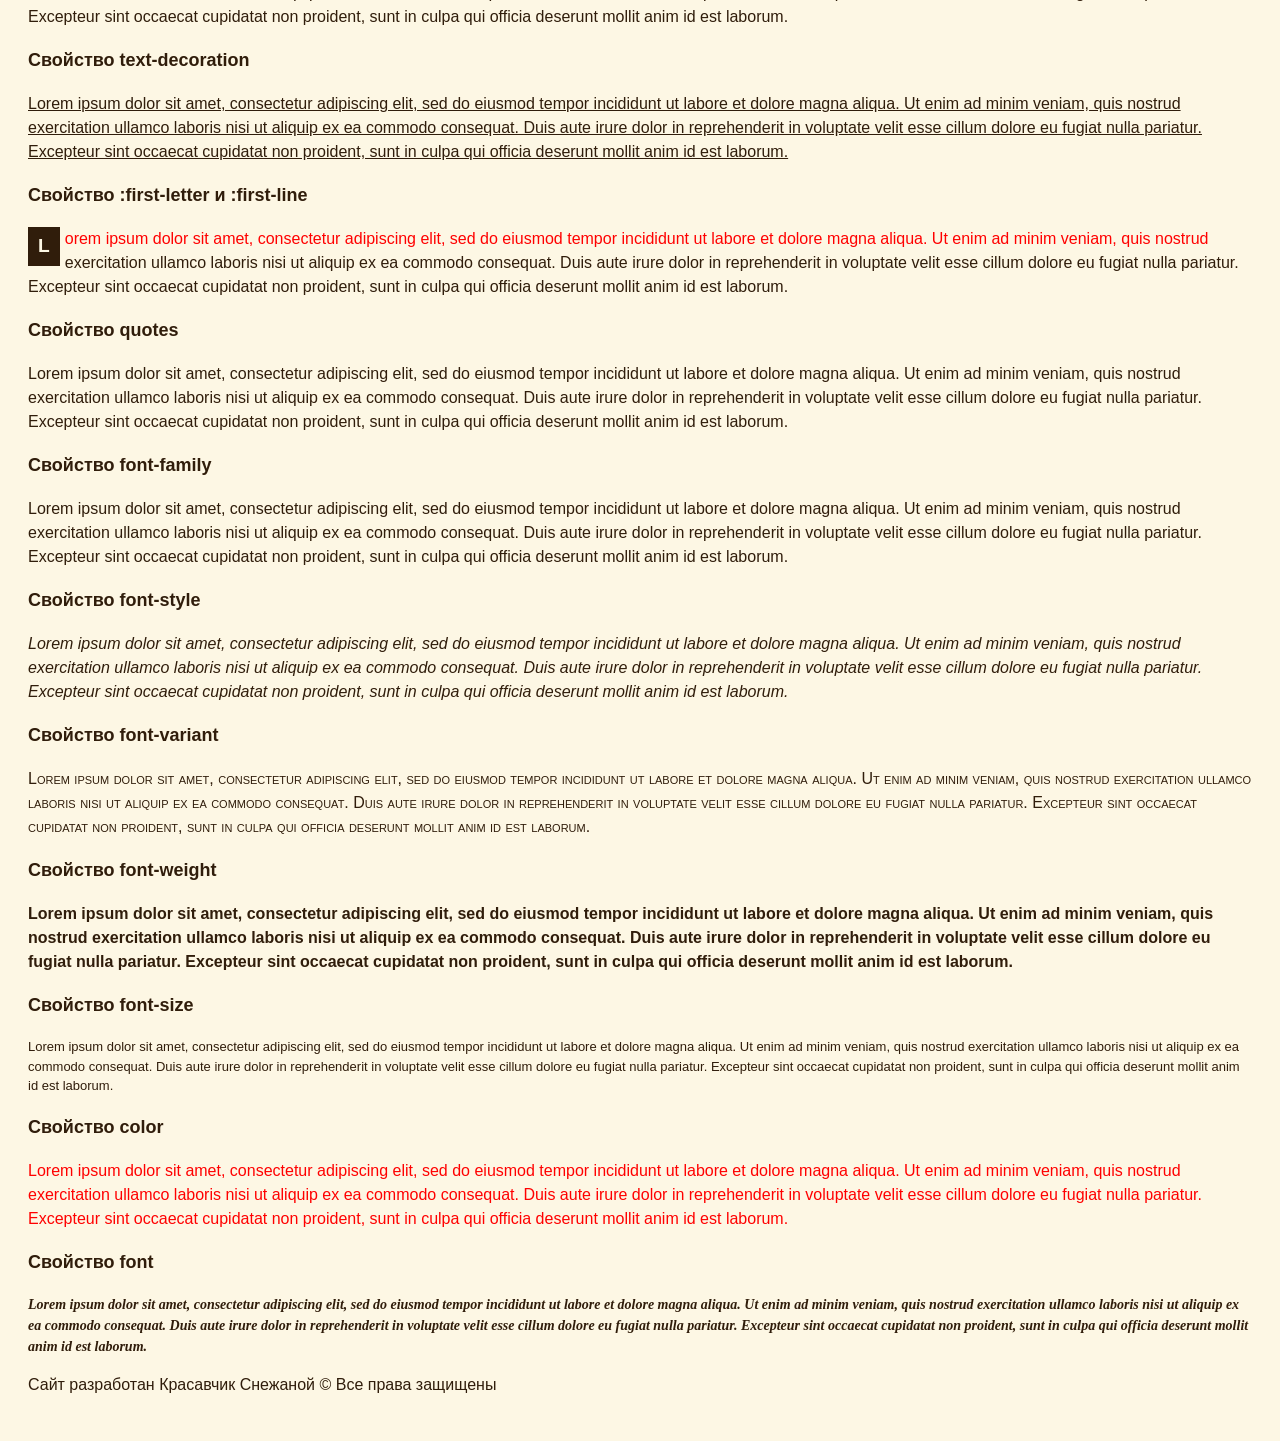
<file: pages/works/pr7/pr7.html>
<!DOCTYPE html>
<html lang="en">
<head>
    <meta charset="UTF-8">
    <title>Красавчик: пр7</title>
</head>
<body>
    <header>
        <h1>Персональный сайт Красавчик Снежаны</h1>
        <a href="../../works/work.html">Вернуться к списку моих работ</a>
        <link rel="stylesheet" href="style7.css">
    </header>
    <main>
        <h3>Свойство text-align</h3>
        <p class="p1">Lorem ipsum dolor sit amet, consectetur adipiscing elit, sed do eiusmod tempor incididunt ut labore et dolore magna aliqua. Ut enim ad minim veniam, quis nostrud exercitation ullamco laboris nisi ut aliquip ex ea commodo consequat. Duis aute irure dolor in reprehenderit in voluptate velit esse cillum dolore eu fugiat nulla pariatur. Excepteur sint occaecat cupidatat non proident, sunt in culpa qui officia deserunt mollit anim id est laborum.</p>
        <h3>Свойство text-indent</h3>
        <p class="p2">Lorem ipsum dolor sit amet, consectetur adipiscing elit, sed do eiusmod tempor incididunt ut labore et dolore magna aliqua. Ut enim ad minim veniam, quis nostrud exercitation ullamco laboris nisi ut aliquip ex ea commodo consequat. Duis aute irure dolor in reprehenderit in voluptate velit esse cillum dolore eu fugiat nulla pariatur. Excepteur sint occaecat cupidatat non proident, sunt in culpa qui officia deserunt mollit anim id est laborum.</p>
        <h3>Свойство line-height</h3>
        <p class="p3">Lorem ipsum dolor sit amet, consectetur adipiscing elit, sed do eiusmod tempor incididunt ut labore et dolore magna aliqua. Ut enim ad minim veniam, quis nostrud exercitation ullamco laboris nisi ut aliquip ex ea commodo consequat. Duis aute irure dolor in reprehenderit in voluptate velit esse cillum dolore eu fugiat nulla pariatur. Excepteur sint occaecat cupidatat non proident, sunt in culpa qui officia deserunt mollit anim id est laborum.</p>
        <h3>Свойство vertical-align</h3>
        <p class="p4">Lorem ipsum dolor sit amet, consectetur adipiscing elit, sed do eiusmod tempor incididunt ut labore et dolore magna aliqua. Ut enim ad minim veniam, quis nostrud exercitation ullamco laboris nisi ut aliquip ex ea commodo consequat. Duis aute irure dolor in reprehenderit in voluptate velit esse cillum dolore eu fugiat nulla pariatur. Excepteur sint occaecat cupidatat non proident, sunt in culpa qui officia deserunt mollit anim id est laborum.</p>
        <h3>Свойство word-spacing</h3>
        <p class="p5">Lorem ipsum dolor sit amet, consectetur adipiscing elit, sed do eiusmod tempor incididunt ut labore et dolore magna aliqua. Ut enim ad minim veniam, quis nostrud exercitation ullamco laboris nisi ut aliquip ex ea commodo consequat. Duis aute irure dolor in reprehenderit in voluptate velit esse cillum dolore eu fugiat nulla pariatur. Excepteur sint occaecat cupidatat non proident, sunt in culpa qui officia deserunt mollit anim id est laborum.</p>
        <h3>Свойство letter-spacing</h3>
        <p class="p6">Lorem ipsum dolor sit amet, consectetur adipiscing elit, sed do eiusmod tempor incididunt ut labore et dolore magna aliqua. Ut enim ad minim veniam, quis nostrud exercitation ullamco laboris nisi ut aliquip ex ea commodo consequat. Duis aute irure dolor in reprehenderit in voluptate velit esse cillum dolore eu fugiat nulla pariatur. Excepteur sint occaecat cupidatat non proident, sunt in culpa qui officia deserunt mollit anim id est laborum.</p>
        <h3>Свойство white-space</h3>
        <p class="p7">Lorem ipsum dolor sit amet, consectetur adipiscing elit, sed do eiusmod tempor incididunt ut labore et dolore magna aliqua. Ut enim ad minim veniam, quis nostrud exercitation ullamco laboris nisi ut aliquip ex ea commodo consequat. Duis aute irure dolor in reprehenderit in voluptate velit esse cillum dolore eu fugiat nulla pariatur. Excepteur sint occaecat cupidatat non proident, sunt in culpa qui officia deserunt mollit anim id est laborum.</p>
        <h3>Свойство tab-size</h3>
        <p class="p8">Lorem ipsum dolor sit amet, consectetur adipiscing elit, sed do eiusmod tempor incididunt ut labore et dolore magna aliqua. Ut enim ad minim veniam, quis nostrud exercitation ullamco laboris nisi ut aliquip ex ea commodo consequat. Duis aute irure dolor in reprehenderit in voluptate velit esse cillum dolore eu fugiat nulla pariatur. Excepteur sint occaecat cupidatat non proident, sunt in culpa qui officia deserunt mollit anim id est laborum.</p>
        <h3>Свойство text-transform</h3>
        <p class="p9">Lorem ipsum dolor sit amet, consectetur adipiscing elit, sed do eiusmod tempor incididunt ut labore et dolore magna aliqua. Ut enim ad minim veniam, quis nostrud exercitation ullamco laboris nisi ut aliquip ex ea commodo consequat. Duis aute irure dolor in reprehenderit in voluptate velit esse cillum dolore eu fugiat nulla pariatur. Excepteur sint occaecat cupidatat non proident, sunt in culpa qui officia deserunt mollit anim id est laborum.</p>
        <h3>Свойство direction</h3>
        <p class="p10">Lorem ipsum dolor sit amet, consectetur adipiscing elit, sed do eiusmod tempor incididunt ut labore et dolore magna aliqua. Ut enim ad minim veniam, quis nostrud exercitation ullamco laboris nisi ut aliquip ex ea commodo consequat. Duis aute irure dolor in reprehenderit in voluptate velit esse cillum dolore eu fugiat nulla pariatur. Excepteur sint occaecat cupidatat non proident, sunt in culpa qui officia deserunt mollit anim id est laborum.</p>
        <h3>Свойство unicode-bidi</h3>
        <p id="p11">Lorem ipsum dolor sit amet, consectetur adipiscing elit, sed do eiusmod tempor incididunt ut labore et dolore magna aliqua. Ut enim ad minim veniam, quis nostrud exercitation ullamco laboris nisi ut aliquip ex ea commodo consequat. Duis aute irure dolor in reprehenderit in voluptate velit esse cillum dolore eu fugiat nulla pariatur. Excepteur sint occaecat cupidatat non proident, sunt in culpa qui officia deserunt mollit anim id est laborum.</p>
        <h3>Свойство text-decoration</h3>
        <p id="p12">Lorem ipsum dolor sit amet, consectetur adipiscing elit, sed do eiusmod tempor incididunt ut labore et dolore magna aliqua. Ut enim ad minim veniam, quis nostrud exercitation ullamco laboris nisi ut aliquip ex ea commodo consequat. Duis aute irure dolor in reprehenderit in voluptate velit esse cillum dolore eu fugiat nulla pariatur. Excepteur sint occaecat cupidatat non proident, sunt in culpa qui officia deserunt mollit anim id est laborum.</p>
        <h3>Свойство :first-letter и :first-line</h3>
        <p id="p13">Lorem ipsum dolor sit amet, consectetur adipiscing elit, sed do eiusmod tempor incididunt ut labore et dolore magna aliqua. Ut enim ad minim veniam, quis nostrud exercitation ullamco laboris nisi ut aliquip ex ea commodo consequat. Duis aute irure dolor in reprehenderit in voluptate velit esse cillum dolore eu fugiat nulla pariatur. Excepteur sint occaecat cupidatat non proident, sunt in culpa qui officia deserunt mollit anim id est laborum.</p>
        <h3>Свойство quotes</h3>
        <p id="p14">Lorem ipsum dolor sit amet, consectetur adipiscing elit, sed do eiusmod tempor incididunt ut labore et dolore magna aliqua. Ut enim ad minim veniam, quis nostrud exercitation ullamco laboris nisi ut aliquip ex ea commodo consequat. Duis aute irure dolor in reprehenderit in voluptate velit esse cillum dolore eu fugiat nulla pariatur. Excepteur sint occaecat cupidatat non proident, sunt in culpa qui officia deserunt mollit anim id est laborum.</p>
        <h3>Свойство font-family</h3>
        <p id="p15">Lorem ipsum dolor sit amet, consectetur adipiscing elit, sed do eiusmod tempor incididunt ut labore et dolore magna aliqua. Ut enim ad minim veniam, quis nostrud exercitation ullamco laboris nisi ut aliquip ex ea commodo consequat. Duis aute irure dolor in reprehenderit in voluptate velit esse cillum dolore eu fugiat nulla pariatur. Excepteur sint occaecat cupidatat non proident, sunt in culpa qui officia deserunt mollit anim id est laborum.</p>
        <h3>Свойство font-style</h3>
        <p id="p16">Lorem ipsum dolor sit amet, consectetur adipiscing elit, sed do eiusmod tempor incididunt ut labore et dolore magna aliqua. Ut enim ad minim veniam, quis nostrud exercitation ullamco laboris nisi ut aliquip ex ea commodo consequat. Duis aute irure dolor in reprehenderit in voluptate velit esse cillum dolore eu fugiat nulla pariatur. Excepteur sint occaecat cupidatat non proident, sunt in culpa qui officia deserunt mollit anim id est laborum.</p>
        <h3>Свойство font-variant</h3>
        <p id="p17">Lorem ipsum dolor sit amet, consectetur adipiscing elit, sed do eiusmod tempor incididunt ut labore et dolore magna aliqua. Ut enim ad minim veniam, quis nostrud exercitation ullamco laboris nisi ut aliquip ex ea commodo consequat. Duis aute irure dolor in reprehenderit in voluptate velit esse cillum dolore eu fugiat nulla pariatur. Excepteur sint occaecat cupidatat non proident, sunt in culpa qui officia deserunt mollit anim id est laborum.</p>
        <h3>Свойство font-weight</h3>
        <p id="p18">Lorem ipsum dolor sit amet, consectetur adipiscing elit, sed do eiusmod tempor incididunt ut labore et dolore magna aliqua. Ut enim ad minim veniam, quis nostrud exercitation ullamco laboris nisi ut aliquip ex ea commodo consequat. Duis aute irure dolor in reprehenderit in voluptate velit esse cillum dolore eu fugiat nulla pariatur. Excepteur sint occaecat cupidatat non proident, sunt in culpa qui officia deserunt mollit anim id est laborum.</p>
        <h3>Свойство font-size</h3>
        <p id="p19">Lorem ipsum dolor sit amet, consectetur adipiscing elit, sed do eiusmod tempor incididunt ut labore et dolore magna aliqua. Ut enim ad minim veniam, quis nostrud exercitation ullamco laboris nisi ut aliquip ex ea commodo consequat. Duis aute irure dolor in reprehenderit in voluptate velit esse cillum dolore eu fugiat nulla pariatur. Excepteur sint occaecat cupidatat non proident, sunt in culpa qui officia deserunt mollit anim id est laborum.</p>
        <h3>Свойство color</h3>
        <p id="p20">Lorem ipsum dolor sit amet, consectetur adipiscing elit, sed do eiusmod tempor incididunt ut labore et dolore magna aliqua. Ut enim ad minim veniam, quis nostrud exercitation ullamco laboris nisi ut aliquip ex ea commodo consequat. Duis aute irure dolor in reprehenderit in voluptate velit esse cillum dolore eu fugiat nulla pariatur. Excepteur sint occaecat cupidatat non proident, sunt in culpa qui officia deserunt mollit anim id est laborum.</p>
        <h3>Свойство font</h3>
        <p id="p21">Lorem ipsum dolor sit amet, consectetur adipiscing elit, sed do eiusmod tempor incididunt ut labore et dolore magna aliqua. Ut enim ad minim veniam, quis nostrud exercitation ullamco laboris nisi ut aliquip ex ea commodo consequat. Duis aute irure dolor in reprehenderit in voluptate velit esse cillum dolore eu fugiat nulla pariatur. Excepteur sint occaecat cupidatat non proident, sunt in culpa qui officia deserunt mollit anim id est laborum.</p>
    </main>
    <footer>
        <p>Сайт разработан Красавчик Снежаной © Все права защищены</p>
    </footer>
</body>
</html>
</file>
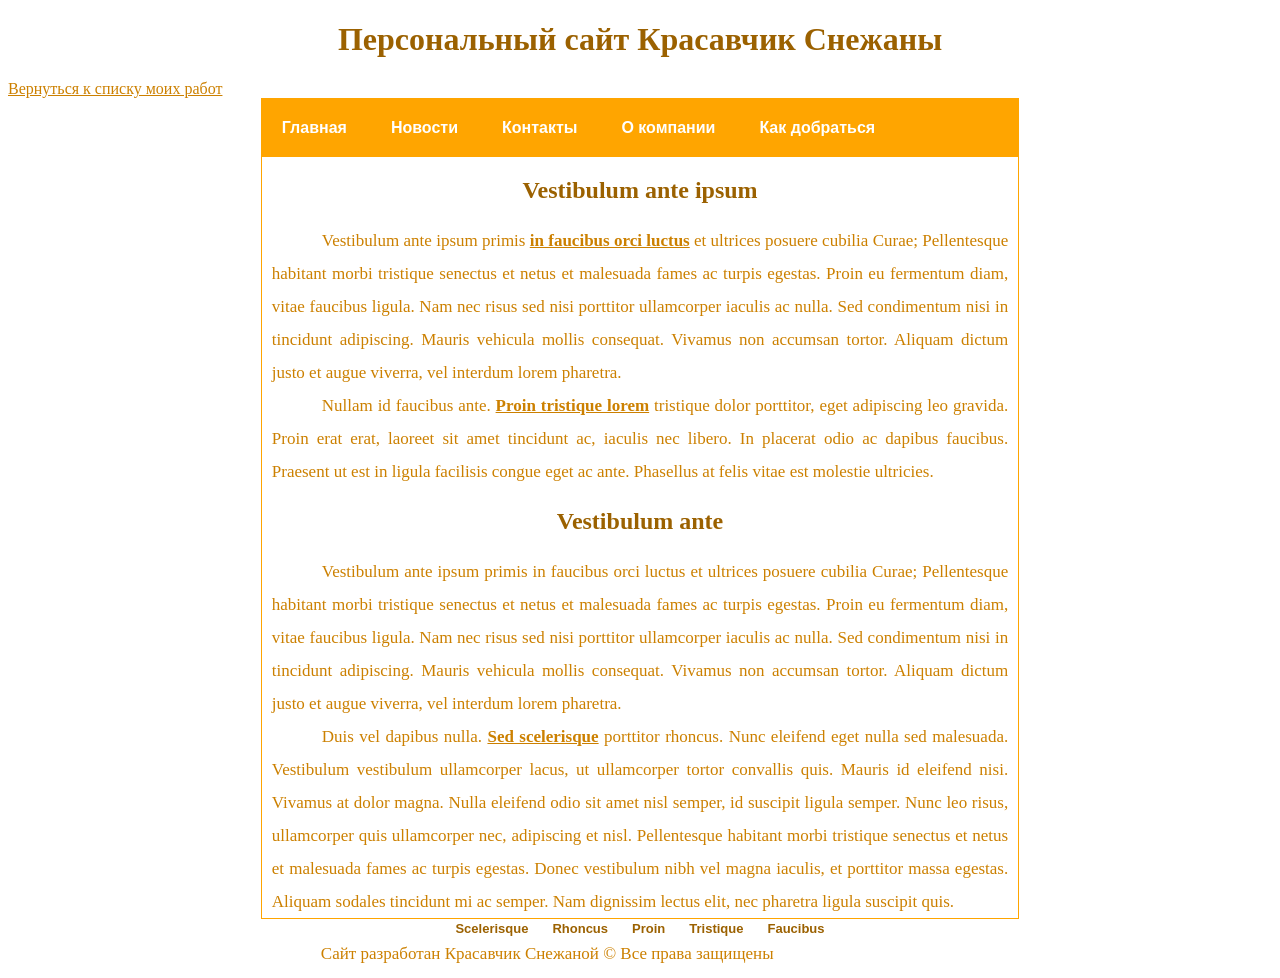
<file: pages/works/pr8/part1/1pr8.html>
<!DOCTYPE html>
<html>
<head>
    <meta charset="UTF-8">
    <title>Красавчик: пр8 часть1</title>
    <link rel="stylesheet" href="1style8.css">
</head>
<body>
    <header>
        <h1>Персональный сайт Красавчик Снежаны</h1>
        <a href="../../../works/work.html">Вернуться к списку моих работ</a>
    </header>
<div class="wraper">
    <main>
        <nav>
            <ul>
                <li><a href="#">Главная</a></li>
                <li><a href="#">Новости</a></li>
                <li><a href="#">Контакты</a></li>
                <li><a href="#">О компании</a></li>
                <li><a href="#">Как добраться</a></li>
            </ul>
            <h1>Vestibulum ante ipsum</h1>
            <p>Vestibulum ante ipsum primis <a href="#">in faucibus orci luctus</a> et ultrices posuere cubilia Curae; Pellentesque habitant morbi tristique senectus et netus et malesuada fames ac turpis egestas. Proin eu fermentum diam, vitae faucibus ligula. Nam nec risus sed nisi porttitor ullamcorper iaculis ac nulla. Sed condimentum nisi in tincidunt adipiscing. Mauris vehicula mollis consequat. Vivamus non accumsan tortor. Aliquam dictum justo et augue viverra, vel interdum lorem pharetra.</p>
            <p>Nullam id faucibus ante. <a href="#">Proin tristique lorem</a> tristique dolor porttitor, eget adipiscing leo gravida. Proin erat erat, laoreet sit amet tincidunt ac, iaculis nec libero. In placerat odio ac dapibus faucibus. Praesent ut est in ligula facilisis congue eget ac ante. Phasellus at felis vitae est molestie ultricies.</p>
            <h2>Vestibulum ante</h2>
            <p>Vestibulum ante ipsum primis in faucibus orci luctus et ultrices posuere cubilia Curae; Pellentesque habitant morbi tristique senectus et netus et malesuada fames ac turpis egestas. Proin eu fermentum diam, vitae faucibus ligula. Nam nec risus sed nisi porttitor ullamcorper iaculis ac nulla. Sed condimentum nisi in tincidunt adipiscing. Mauris vehicula mollis consequat. Vivamus non accumsan tortor. Aliquam dictum justo et augue viverra, vel interdum lorem pharetra.</p>
            <p>Duis vel dapibus nulla. <a href="#">Sed scelerisque</a> porttitor rhoncus. Nunc eleifend eget nulla sed malesuada. Vestibulum vestibulum ullamcorper lacus, ut ullamcorper tortor convallis quis. Mauris id eleifend nisi. Vivamus at dolor magna. Nulla eleifend odio sit amet nisl semper, id suscipit ligula semper. Nunc leo risus, ullamcorper quis ullamcorper nec, adipiscing et nisl. Pellentesque habitant morbi tristique senectus et netus et malesuada fames ac turpis egestas. Donec vestibulum nibh vel magna iaculis, et porttitor massa egestas. Aliquam sodales tincidunt mi ac semper. Nam dignissim lectus elit, nec pharetra ligula suscipit quis.</p>
    </main>
    <footer>
        <nav>
            <ul>
                <li><a href="#">Scelerisque</a></li>
                <li><a href="#">Rhoncus</a></li>
                <li><a href="#">Proin</a></li>
                <li><a href="#">Tristique</a></li>
                <li><a href="#">Faucibus</a></li>
            </ul>
        </nav>
        <p>Сайт разработан Красавчик Снежаной © Все права защищены</p>
    </footer>
</div>
</body>
</html>
</file>
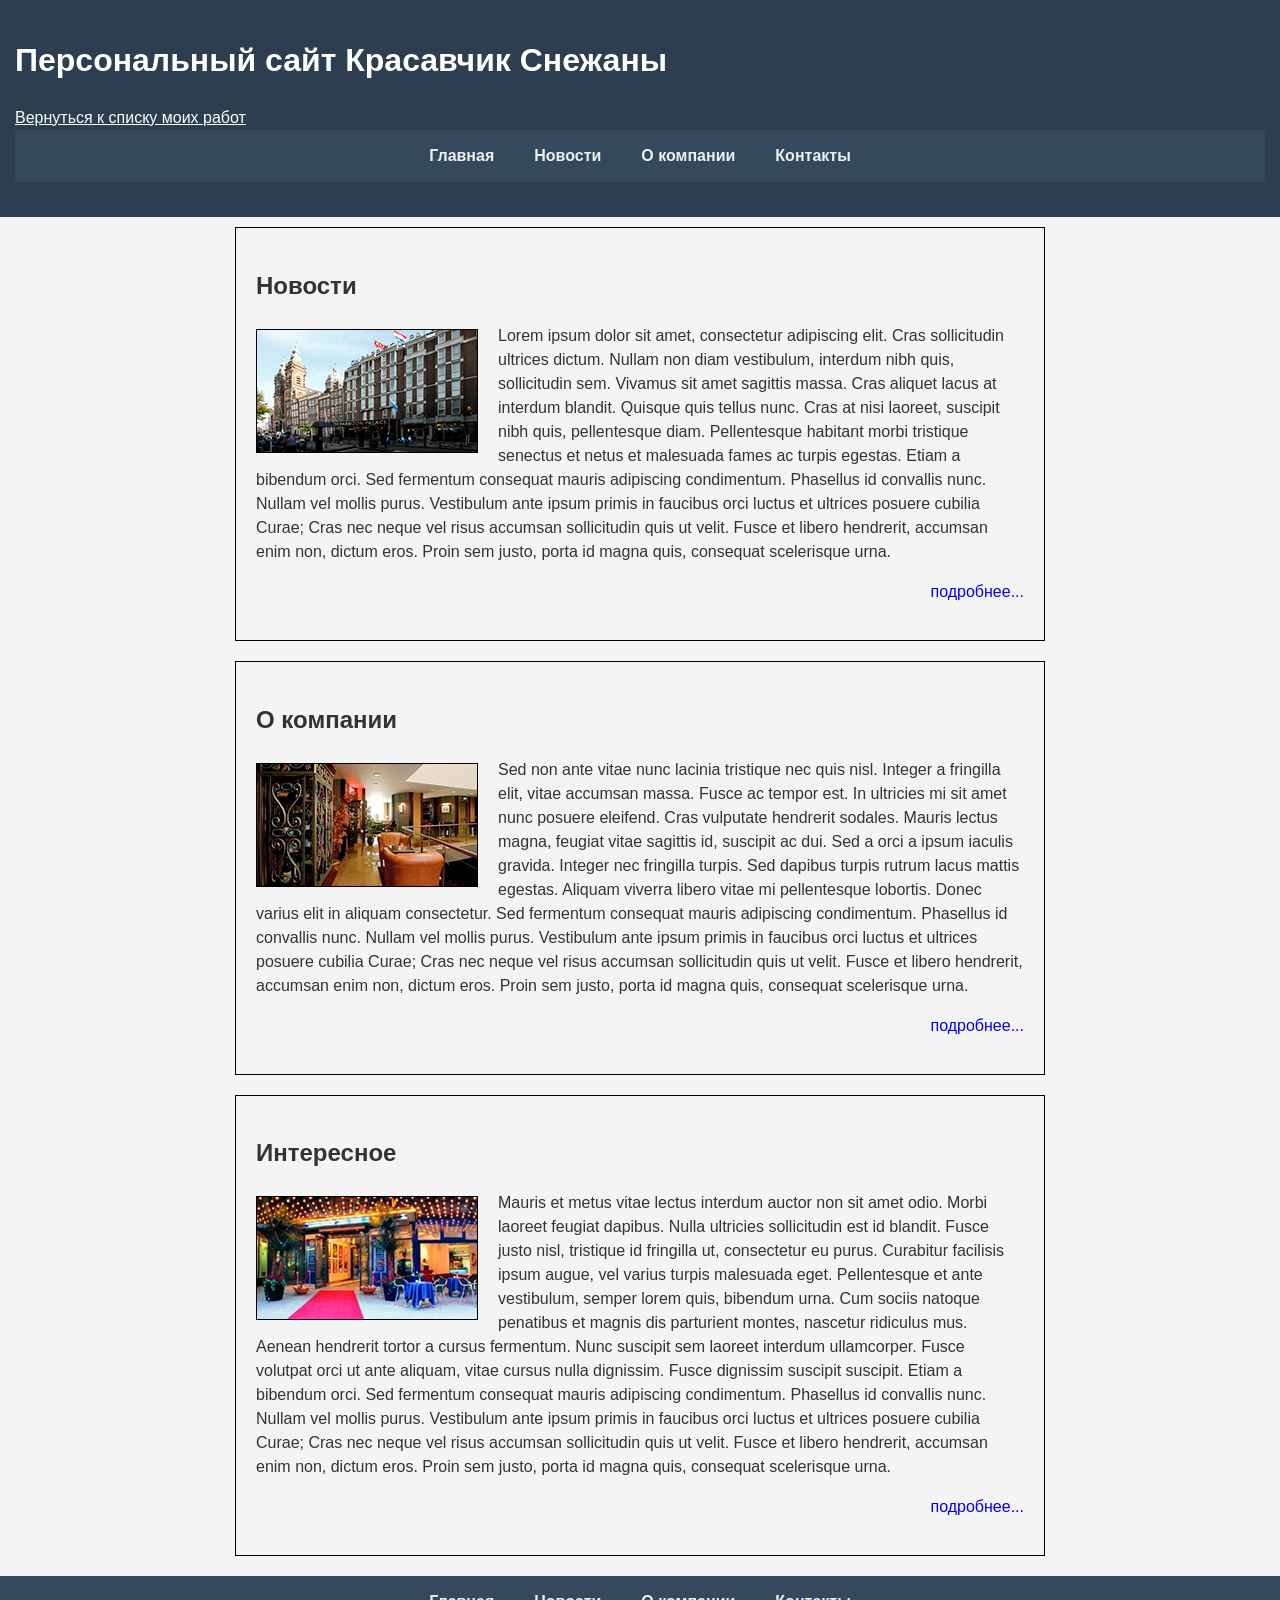
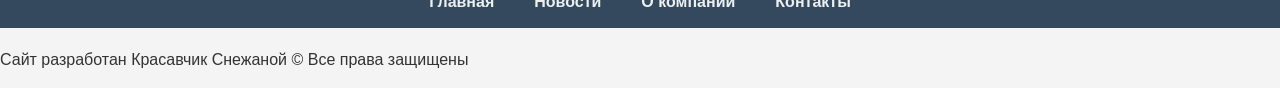
<file: pages/works/pr8/part2/2pr8.html>
<!DOCTYPE html>
<html>
<head>
    <meta charset="UTF-8">
    <title>Красавчик: пр8 часть 2</title>
    <link rel="stylesheet" href="2style8.css">
</head>
<body>
    <header>
        <h1>Персональный сайт Красавчик Снежаны</h1>
        <a href="../../../works/work.html" class="works">Вернуться к списку моих работ</a>
        <nav>
            <ul>
                <li><a href="#">Главная</a></li>
                <li><a href="#">Новости</a></li>
                <li><a href="#">О компании</a></li>
                <li><a href="#">Контакты</a></li>
            </ul>
        </nav>
    </header>
    <main>
        <section>
            <h2>Новости</h2>
            <p><img src="images/1.png">Lorem ipsum dolor sit amet, consectetur adipiscing elit. Cras sollicitudin ultrices dictum. Nullam non diam vestibulum, interdum nibh quis, sollicitudin sem. Vivamus sit amet sagittis massa. Cras aliquet lacus at interdum blandit. Quisque quis tellus nunc. Cras at nisi laoreet, suscipit nibh quis, pellentesque diam. Pellentesque habitant morbi tristique senectus et netus et malesuada fames ac turpis egestas. Etiam a bibendum orci. Sed fermentum consequat mauris adipiscing condimentum. Phasellus id convallis nunc. Nullam vel mollis purus. Vestibulum ante ipsum primis in faucibus orci luctus et ultrices posuere cubilia Curae; Cras nec neque vel risus accumsan sollicitudin quis ut velit. Fusce et libero hendrerit, accumsan enim non, dictum eros. Proin sem justo, porta id magna quis, consequat scelerisque urna.</p>
            <p><a href="#" class="more">подробнее...</a></p>
        </section>
        <section>
            <h2>О компании</h2>
            <p><img src="images/2.png">Sed non ante vitae nunc lacinia tristique nec quis nisl. Integer a fringilla elit, vitae accumsan massa. Fusce ac tempor est. In ultricies mi sit amet nunc posuere eleifend. Cras vulputate hendrerit sodales. Mauris lectus magna, feugiat vitae sagittis id, suscipit ac dui. Sed a orci a ipsum iaculis gravida. Integer nec fringilla turpis. Sed dapibus turpis rutrum lacus mattis egestas. Aliquam viverra libero vitae mi pellentesque lobortis. Donec varius elit in aliquam consectetur. Sed fermentum consequat mauris adipiscing condimentum. Phasellus id convallis nunc. Nullam vel mollis purus. Vestibulum ante ipsum primis in faucibus orci luctus et ultrices posuere cubilia Curae; Cras nec neque vel risus accumsan sollicitudin quis ut velit. Fusce et libero hendrerit, accumsan enim non, dictum eros. Proin sem justo, porta id magna quis, consequat scelerisque urna.</p>
            <p><a href="#" class="more">подробнее...</a></p>
        </section>
        <section>
            <h2>Интересное</h2>
            <p><img src="images/3.png">Mauris et metus vitae lectus interdum auctor non sit amet odio. Morbi laoreet feugiat dapibus. Nulla ultricies sollicitudin est id blandit. Fusce justo nisl, tristique id fringilla ut, consectetur eu purus. Curabitur facilisis ipsum augue, vel varius turpis malesuada eget. Pellentesque et ante vestibulum, semper lorem quis, bibendum urna. Cum sociis natoque penatibus et magnis dis parturient montes, nascetur ridiculus mus. Aenean hendrerit tortor a cursus fermentum. Nunc suscipit sem laoreet interdum ullamcorper. Fusce volutpat orci ut ante aliquam, vitae cursus nulla dignissim. Fusce dignissim suscipit suscipit. Etiam a bibendum orci. Sed fermentum consequat mauris adipiscing condimentum. Phasellus id convallis nunc. Nullam vel mollis purus. Vestibulum ante ipsum primis in faucibus orci luctus et ultrices posuere cubilia Curae; Cras nec neque vel risus accumsan sollicitudin quis ut velit. Fusce et libero hendrerit, accumsan enim non, dictum eros. Proin sem justo, porta id magna quis, consequat scelerisque urna.</p>
            <p><a href="#" class="more">подробнее...</a></p>
        </section>
    </main>
    <footer>
        <nav>
            <ul>
                <li><a href="#">Главная</a></li>
                <li><a href="#">Новости</a></li>
                <li><a href="#">О компании</a></li>
                <li><a href="#">Контакты</a></li>
            </ul>
        </nav>
        <p>Сайт разработан Красавчик Снежаной © Все права защищены</p>
    </footer>
</body>
</html>
</file>
<file: style/style.css>
.top{
    position: fixed;
    bottom: 10px;
    right: 10px;
    background: rgba(50, 34, 12, 0.3);
    padding: 10px;
}
.prew{
    width: 200px;
    height: 100px;
}
.new1{
    background: url(../img/new1.png);
    background-size: cover;
}
.new2{
    background: url(../img/new2.png);
    background-size: cover;
}
.new3{
    background: url(../img/new3.png);
    background-size: cover;
}
body{
    background: rgb(253, 247, 228);
    font-family: Arial, Helvetica, sans-serif;
    color: rgb(48, 29, 11);
    font-size: 16px;
    line-height: 1.5;
    padding: 20px;
}
a {color: rgb(48, 29, 11);}
h3 {font-size: 18px;}
h2 {font-size: 20px;}
h1 {font-size: 24px;}
table{
    border-collapse: collapse;
}
nav ul li{
    display: inline-block;
}
nav ul{
    background: rgba(48, 29, 11);
    border-radius: 8px 8px 0 0;
    display: flex;
    gap: 20px;
    padding: 0;
}
nav li{
    padding: 15px;
}
nav a{
    color: rgb(253, 247, 228);
    text-decoration: none;
    font-weight: bold;
}
.content{
    display: flex;
}
main{
    width: 80%;
}
aside{
    width: 20%;
    padding: 20px;
    margin: 10px;
    text-align: center;
    background: rgb(48, 29, 11);
    color: rgb(253, 247, 228);
    border-radius: 8px;
    height: fit-content;
}
.skills{
    display: flex;
}
.skills article{
    width: 40%;
}
.skill1{
    background: url(../img/skill1.png);
    background-size: cover;
}
.skill2{
    background: url(../img/skill2.png);
    background-size: cover;
}
.skill3{
    background: url(../img/skill3.png);
    background-size: cover;
}
.courses{
    display: flex; 
}
.courses article{
    width: 35%;
}
.course1{
    background: url(../img/course1.png);
    background-size: cover;
}
.course2{
    background: url(../img/course2.png);
    background-size: cover;
}
footer{
    background: rgba(48, 29, 11);
    border-radius: 0 0 8px 8px;
    display: flex;
    color: rgb(253, 247, 228);
    padding: 0 0 0 15px;
}
</file>
<file: pages/works/pr6/style6.css>
body {
    font-family: Arial, Helvetica, sans-serif;
    background-color: rgb(253, 247, 228);
    color: rgb(48, 29, 11);
    font-size: 16px;
    line-height: 1.5;
    padding: 20px;
}
h1 {font-size: 24px;}
h2 {font-size: 20px;}
h4 {font-size: 18px;}
a {color: rgb(48, 29, 11);}
nav {
    background-color: rgb(48, 29, 11);
    border-radius: 8px 8px 0 0;
    display: flex;
    gap: 20px;
}
nav a {
    color: rgb(253, 247, 228);
    text-decoration: none;
    padding: 15px;
    font-weight: bold;
}
section {
    background: rgba(255, 255, 255, 0.452);
    padding: 20px;
    margin-bottom: 20px;
    border-radius: 8px;
}
.content {
    display: flex;
    gap: 20px;
    margin-top: 20px;
}
main {
    width: 70%;
}
aside {
    width: 30%;
    background: rgb(48, 29, 11);
    color: rgb(253, 247, 228);
    padding: 15px;
    border-radius: 8px;
    height: fit-content;
}
aside nav {
    flex-direction: column;
    gap: 0;
}
aside nav a {
    color: rgb(253, 247, 228);
}
footer {
    background-color: rgb(48, 29, 11);
    color: rgb(253, 247, 228);
    padding: 20px;
    border-radius: 8px;
}
</file>
<file: pages/works/pr7/style7.css>
body {
    background: rgb(253, 247, 228);
    font-family: Arial, Helvetica, sans-serif;
    color: rgb(48, 29, 11);
    font-size: 16px;
    line-height: 1.5;
    padding: 20px;
}
h3 {font-size: 18px;}
h1 {font-size: 24px;}
a {color: rgb(48, 29, 11);}
.p1 {text-align: center;}
.p2 {text-indent: 20px;}
.p3 {line-height: 2.0;}
.p4 {vertical-align: bottom;}
.p5 {word-spacing: 5px;}
.p6 {letter-spacing: 2px;}
.p7 {white-space: pre;}
.p8 {tab-size: 16;}
.p9 {text-transform: uppercase;}
.p10 {direction: rtl;}
#p11 {unicode-bidi: embed;}
#p12 {text-decoration: underline;}
#p13::first-letter {
    font-size: 1.2em;
    padding: 5px 10px;
    margin-right: 5px; 
    margin-bottom: 2px;
    background: rgb(48, 29, 11);
    color: rgb(253, 247, 228);
    float: left;
    font-weight: bold;
}
#p13:first-line {
  color: red;
}
#p14 {quotes: initial;}
#p15 {font-family: 'Lucida Sans', 'Lucida Sans Regular', 'Lucida Grande', 'Lucida Sans Unicode', Geneva, Verdana, sans-serif;}
#p16 {font-style: italic;}
#p17 {font-variant: small-caps;}
#p18 {font-weight: bold;}
#p19 {font-size: small;}
#p20 {color: red;}
#p21 {font: italic bold 14px/1.5 Times, 'New Century Schoolbook', serif;}
</file>
<file: pages/works/pr8/part1/1style8.css>
.wraper {
    width: 60%;
    margin: 0 auto;
}
main {
    border: 1px solid orange;
}
ul {
    padding: 0;
    margin: 0;
}
li {
    display: inline-block;
}
main ul {
    background: orange;
}
main li, main li a {
    display: inline-block;
}
main li a {
    text-decoration: none;
    color: white;
    font-family: Arial;
    font-weight: bold;
    font-size: 16px;
    padding: 20px;
}
main li a:hover {
    background: white;
    color: black;
}
* {
    color: #CC8000;
}
 h1, h2 {
    color: #9B6100;
    text-align: center;
}
p {
    text-indent: 50px;
    line-height: 33px;
    text-align: justify;
    margin: 0;
    font-size: 17px;
    padding: 0 10px;
}
p a {
    font-weight: bold;
}
footer nav {
    text-align: center;
    margin: 20px o;
}
footer li a {
    color: #9B6100;
    text-decoration: none;
    font-weight: bold;
    font-family: Arial;
    font-size: 13px;
    padding: 0 10px;
}
footer li a:hover {
    text-decoration: underline;
    color: #000;
}
</file>
<file: pages/works/pr8/part2/2style8.css>
body {
    font-family: 'Roboto', sans-serif;
    margin: 0;
    padding: 0;
    background-color: #f4f4f4;
    color: #333;
    line-height: 1.5;
}
section {
    width: 60%;
    margin: 0 auto;
    border: 1px solid #000000;
    padding: 20px;
    margin-bottom: 20px;
}
header {
    background-color: #2c3e50;
    color: #fff;
    padding: 15px;
    margin-bottom: 10px;
}
p img {
    float: left;
    margin: 5px 20px 10px 0;
    border: 1px solid #000000;
}
nav {
    background-color: #34495e;
    margin-bottom: 20px;
}

nav ul {
    list-style-type: none;
    margin: 0;
    padding: 0;
    display: flex;
    justify-content: center;
}

nav ul li {
    margin: 0;
}
nav ul li a {
    display: block;
    color: #ecf0f1;
    text-align: center;
    padding: 14px 20px;
    text-decoration: none;
    font-weight: 700;
}
.more {
    display: block;
    text-align: right;
    text-decoration: none;
    margin-top: 10px;
}
.works {
    color: #fff;
}
</file>
